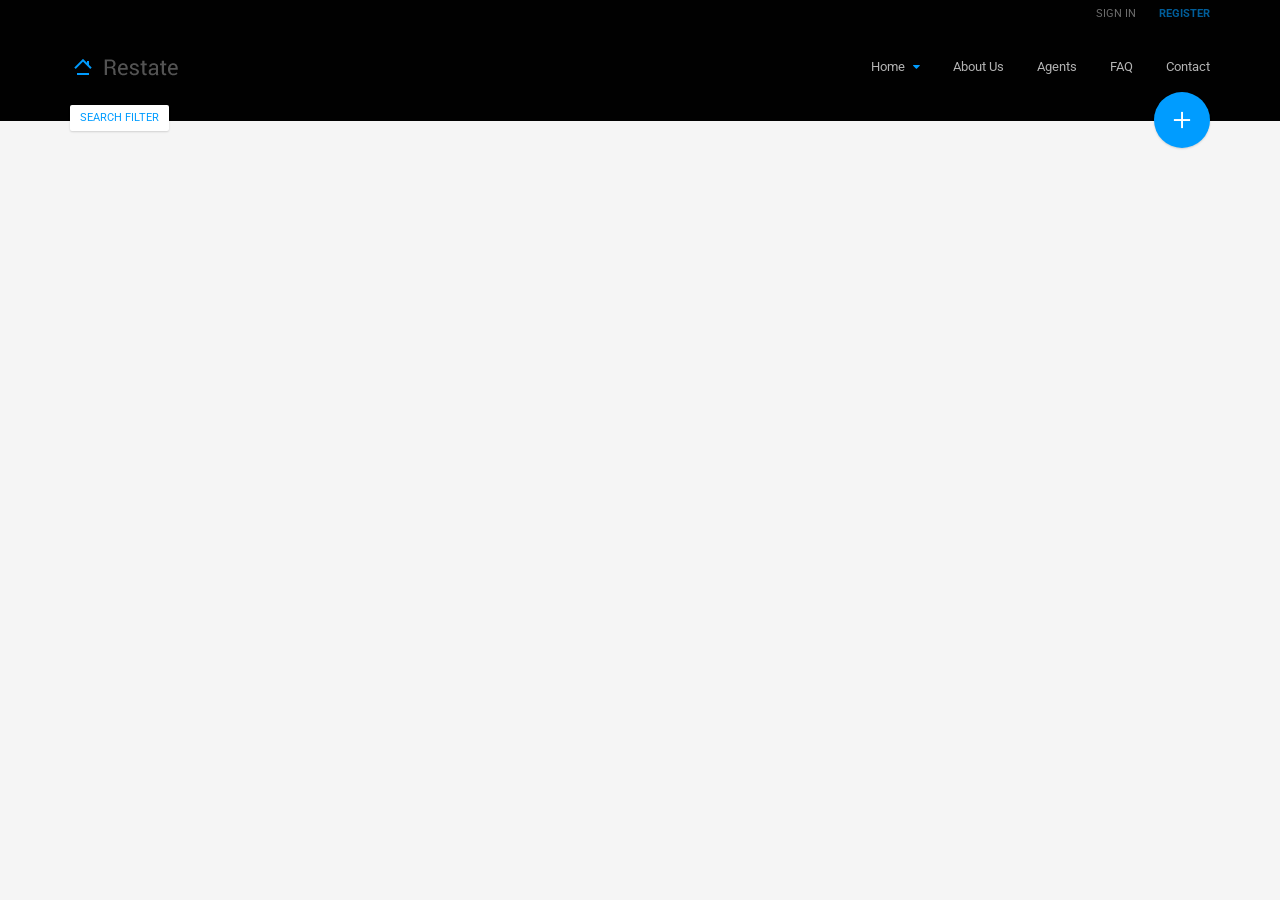
<file: WebContent/index-map-fullscreen.html>
<!DOCTYPE html>

<html lang="en-US">
<head>
    <meta charset="UTF-8"/>
    <meta name="viewport" content="width=device-width, initial-scale=1.0">


    <link href="assets/fonts/font-awesome.css" rel="stylesheet" type="text/css">
    <link href='http://fonts.googleapis.com/css?family=Roboto:700,400,300' rel='stylesheet' type='text/css'>
    <link rel="stylesheet" href="assets/bootstrap/css/bootstrap.css" type="text/css">
    <link rel="stylesheet" href="assets/css/bootstrap-select.min.css" type="text/css">
    <link rel="stylesheet" href="assets/css/owl.carousel.css" type="text/css">
    <link rel="stylesheet" href="assets/css/jquery.nouislider.min.css" type="text/css">
    <link rel="stylesheet" href="assets/css/style.css" type="text/css">

    <title>Restate - Different Kind of Real Estate Template</title>

</head>

<body id="page-top" class="fullscreen-map has-map">

<div id="page-wrapper">
    <div class="collapse has-tabs" id="user-area">
        <div class="container">
            <div class="inner">
                <a href="#" class="close" data-close-parent="#user-area"><img src="assets/img/close.png" alt=""></a>
                <div class="row">
                    <div class="col-md-3 col-md-offset-9">
                        <div role="tabpanel">
                            <!-- Nav tabs -->
                            <ul class="nav nav-pills" role="tablist">
                                <li role="presentation"><a href="#sign-in" aria-controls="sign-in" role="tab" data-toggle="tab" data-transition-parent="#sign-in">Sign In</a></li>
                                <li role="presentation"><a href="#register" aria-controls="register" role="tab" data-toggle="tab"  data-transition-parent="#register">Register</a></li>
                            </ul>
                            <!-- Tab panes -->
                            <div class="tab-content">
                                <div role="tabpanel" class="tab-pane" id="sign-in">
                                    <form role="form" method="post" id="form-sign-in">
                                        <div class="form-group animate move_from_bottom_short">
                                            <input type="text" class="form-control" id="sing-in-name" name="name" placeholder="Name">
                                        </div>
                                        <!--end .form-group-->
                                        <div class="form-group animate move_from_bottom_short">
                                            <input type="email" class="form-control" id="sing-in-email" name="email" placeholder="Email">
                                        </div>
                                        <!--end .form-group-->
                                        <div class="form-group animate move_from_bottom_short">
                                            <button type="submit" class="btn btn-primary">Sign In</button>
                                        </div>
                                        <!--end .form-group-->
                                    </form>
                                </div>
                                <div role="tabpanel" class="tab-pane" id="register">
                                    <form role="form" method="post" id="form-register">
                                        <div class="form-group animate move_from_bottom_short">
                                            <input type="text" class="form-control" id="name" name="name" placeholder="Name">
                                        </div>
                                        <!--end .form-group-->
                                        <div class="form-group animate move_from_bottom_short">
                                            <input type="email" class="form-control" id="email" name="email" placeholder="Email">
                                        </div>
                                        <!--end .form-group-->
                                        <div class="form-group animate move_from_bottom_short">
                                            <input type="password" class="form-control" id="password" name="password" placeholder="Password">
                                        </div>
                                        <!--end .form-group-->
                                        <div class="form-group animate move_from_bottom_short">
                                            <input type="password" class="form-control" id="confirm-password" name="confirm-password" placeholder="Confirm Password">
                                        </div>
                                        <!--end .form-group-->
                                        <div class="form-group animate move_from_bottom_short">
                                            <button type="submit" class="btn btn-primary">Register</button>
                                        </div>
                                        <!--end .form-group-->
                                    </form>
                                </div>
                            </div>
                        </div>
                    </div>
                    <!--end .col-md-3-->
                </div>
                <!--end .row-->
            </div>
            <!--end .container-->
        </div>
        <!--end .inner-->
    </div>
    <!--end User area-->
    <header class="animate" id="header">
        <div class="container">
            <div class="header-inner">
                <nav class="secondary">
                    <ul>
                        <li><a href="#user-area" data-toggle="collapse" aria-expanded="false" aria-controls="user-area" data-tab="#sign-in" data-transition-parent="#header">Sign In</a></li>
                        <li><a href="#user-area" class="promoted" data-toggle="collapse" aria-expanded="false" aria-controls="user-area" data-tab="#register" data-transition-parent="#header">Register</a></li>
                    </ul>
                </nav>
                <!--end Secondary navigation-->
                <nav class="main">
                    <div class="brand">
                        <a href="index-map-fullscreen.html">
                            <img src="assets/img/logo.png" alt="brand">
                        </a>
                    </div>
                    <ul>
                        <li>
                            <a href="#" class="has-child">Home</a>
                            <ul>
                                <li><a href="index-listing.html">Listing</a></li>
                                <li><a href="index-map-fullscreen.html">Fullscreen Map</a></li>
                                <li><a href="index-map.html">Map with Listing</a></li>
                                <li><a href="index-search.html">Search</a></li>
                            </ul>
                        </li>
                        <li><a href="assets/pages/about_e.html" data-expand-width="col-8" data-transition-parent=".content-loader" data-external="true">About Us</a></li>
                        <li><a href="assets/pages/persons_e.html" data-expand-width="col-6" data-transition-parent=".content-loader" data-external="true">Agents</a></li>
                        <li><a href="assets/pages/faq_e.html" data-expand-width="col-6" data-transition-parent=".content-loader" data-external="true">FAQ</a></li>
                        <li><a href="assets/pages/contact_e.html" data-expand-width="col-6" data-transition-parent=".content-loader" data-external="true">Contact</a></li>
                    </ul>
                    <div class="toggle-nav">
                        <div class="dots">
                            <i class="fa fa-circle"></i>
                            <i class="fa fa-circle"></i>
                            <i class="fa fa-circle"></i>
                        </div>
                    </div>
                </nav>
                <!--end Main navigation-->
            </div>
            <!--end .header-inner-->
        </div>
        <!--end .container-->
        <!--end .search-->
        <div class="container">
            <div class="submit-container">
                <a href="#search-collapse" class="btn btn-default btn-sm show-filter" data-toggle="collapse" aria-expanded="false" aria-controls="search-collapse">Search Filter</a>
                <a href="assets/pages/submit_e.html" class="submit-button" data-expand-width="col-8" data-transition-parent=".content-loader" data-external="true"><i><img src="assets/img/plus.png" alt=""></i></a>
            </div>
        </div>
    </header>
    <!--end Header-->

    <div class="page-content">
        <div class="search collapse in" id="search-collapse">
            <div class="container">
                <form class="main-search" role="form" method="post" action="#">
                    <div class="row">
                        <div class="col-md-3 col-sm-3">
                            <div class="form-group">
                                <label for="type">Property Type</label>
                                <select name="type" multiple title="All" id="type" class="animate" data-transition-parent=".dropdown-menu">
                                    <option value="1">Apartment</option>
                                    <option value="2">Condominium</option>
                                    <option value="3">Cottage</option>
                                    <option value="4">Flat</option>
                                    <option value="5">House</option>
                                    <option value="6">Construction Site</option>
                                </select>
                            </div>
                            <!-- /.form-group -->
                        </div>
                        <!--/.col-md-6-->
                        <div class="col-md-3 col-sm-3">
                            <div class="row">
                                <div class="col-md-6 col-sm-6">
                                    <div class="form-group">
                                        <label for="bedrooms">Bedrooms</label>
                                        <div class="input-group counter">
                                            <input type="text" class="form-control" id="bedrooms" name="bedrooms" placeholder="Any">
                                            <span class="input-group-btn">
                                                <button class="btn btn-default minus" type="button"><i class="fa fa-minus"></i></button>
                                            </span>
                                            <span class="input-group-btn">
                                                <button class="btn btn-default plus" type="button"><i class="fa fa-plus"></i></button>
                                            </span>
                                        </div><!-- /input-group -->
                                    </div>
                                    <!-- /.form-group -->
                                </div>
                                <!--/.col-md-3-->
                                <div class="col-md-6 col-sm-6">
                                    <div class="form-group">
                                        <label for="bathrooms">Bathrooms</label>
                                        <div class="input-group counter">
                                            <input type="text" class="form-control" id="bathrooms" name="bathrooms" placeholder="Any">
                                            <span class="input-group-btn">
                                                <button class="btn btn-default minus" type="button"><i class="fa fa-minus"></i></button>
                                            </span>
                                            <span class="input-group-btn">
                                                <button class="btn btn-default plus" type="button"><i class="fa fa-plus"></i></button>
                                            </span>
                                        </div><!-- /input-group -->
                                    </div>
                                    <!-- /.form-group -->
                                </div>
                                <!--/.col-md-3-->
                            </div>
                        </div>
                        <div class="col-md-3 col-sm-3">
                            <div class="form-group">
                                <label for="location">Location</label>
                                <div class="input-group location">
                                    <input type="text" class="form-control" id="location" placeholder="Enter Location">
                                    <span class="input-group-btn">
                                        <button class="btn btn-default animate" type="button"><i class="fa fa-map-marker geolocation" data-toggle="tooltip" data-placement="bottom" title="Find my position"></i></button>
                                    </span>
                                </div>
                            </div>
                            <!-- /.form-group -->
                        </div>
                        <div class="col-md-3 col-sm-3">
                            <div class="form-group">
                                <label>Price</label>
                                <div class="ui-slider" id="price-slider" data-value-min="100" data-value-max="40000" data-value-type="price" data-currency="$" data-currency-placement="before">
                                    <div class="values clearfix">
                                        <input class="value-min" name="value-min[]" readonly>
                                        <input class="value-max" name="value-max[]" readonly>
                                    </div>
                                    <div class="element"></div>
                                </div>
                            </div>
                            <!-- /.form-group -->
                        </div>
                        <!--/.col-md-6-->
                    </div>
                    <!--/.row-->
                </form>
                <!-- /.main-search -->
            </div>
            <!--end .container-->
        </div>
        <!--end .search-->

        <div class="content-inner">
            <div class="container" id="main-container">
                <div class="content-loader">
                    <div class="content fade_in animate">
                        <a href="#" class="close" id="close"><img src="assets/img/close.png" alt=""></a>
                        <!--external content goes here-->
                    </div>
                </div>
                <!--end Content Loader-->
            </div>
        </div>

        <div class="map-wrapper grid">
            <div class="map" id="map"></div>
            <!--end .map-->
        </div>
        <!--end .map-wrapper-->

    </div>
    <!--end Page Content-->
</div>

<script type="text/javascript" src="assets/js/jquery-2.1.0.min.js"></script>
<script type="text/javascript" src="assets/js/imagesloaded.pkgd.min.js"></script>
<script type="text/javascript" src="assets/js/jquery-migrate-1.2.1.min.js"></script>
<script type="text/javascript" src="assets/bootstrap/js/bootstrap.min.js"></script>
<script type="text/javascript" src="assets/js/jquery.color-2.1.2.min.js"></script>
<script type="text/javascript" src="assets/js/jquery.average-color.js"></script>
<script type="text/javascript" src="assets/js/masonry.pkgd.min.js"></script>
<script type="text/javascript" src="http://maps.google.com/maps/api/js?sensor=false&libraries=places"></script>
<script type="text/javascript" src="assets/js/infobox.js"></script>
<script type="text/javascript" src="assets/js/richmarker-compiled.js"></script>
<script type="text/javascript" src="assets/js/markerclusterer.js"></script>
<script type="text/javascript" src="assets/js/smoothscroll.js"></script>
<script type="text/javascript" src="assets/js/owl.carousel.min.js"></script>
<script type="text/javascript" src="assets/js/bootstrap-select.js"></script>
<script type="text/javascript" src="assets/js/icheck.min.js"></script>
<script type="text/javascript" src="assets/js/jquery.nouislider.all.min.js"></script>
<script type="text/javascript" src="assets/js/jquery.inview.min.js"></script>
<script type="text/javascript" src="assets/js/functions.js"></script>
<script type="text/javascript" src="assets/js/custom.js"></script>

<!--[if lte IE 9]>
<script type="text/javascript" src="assets/js/ie-scripts.js"></script>
<![endif]-->

<script>
    var _latitude = 51.541216;
    var _longitude = -0.095678;
    var jsonPath = 'assets/json/items.json';

    // Load JSON data and create Google Maps

    $.getJSON(jsonPath)
            .done(function(json) {
                createHomepageGoogleMap(_latitude,_longitude,json);
            })
            .fail(function( jqxhr, textStatus, error ) {
                console.log(error);
            })
    ;
</script>

</body>
</html>
</file>
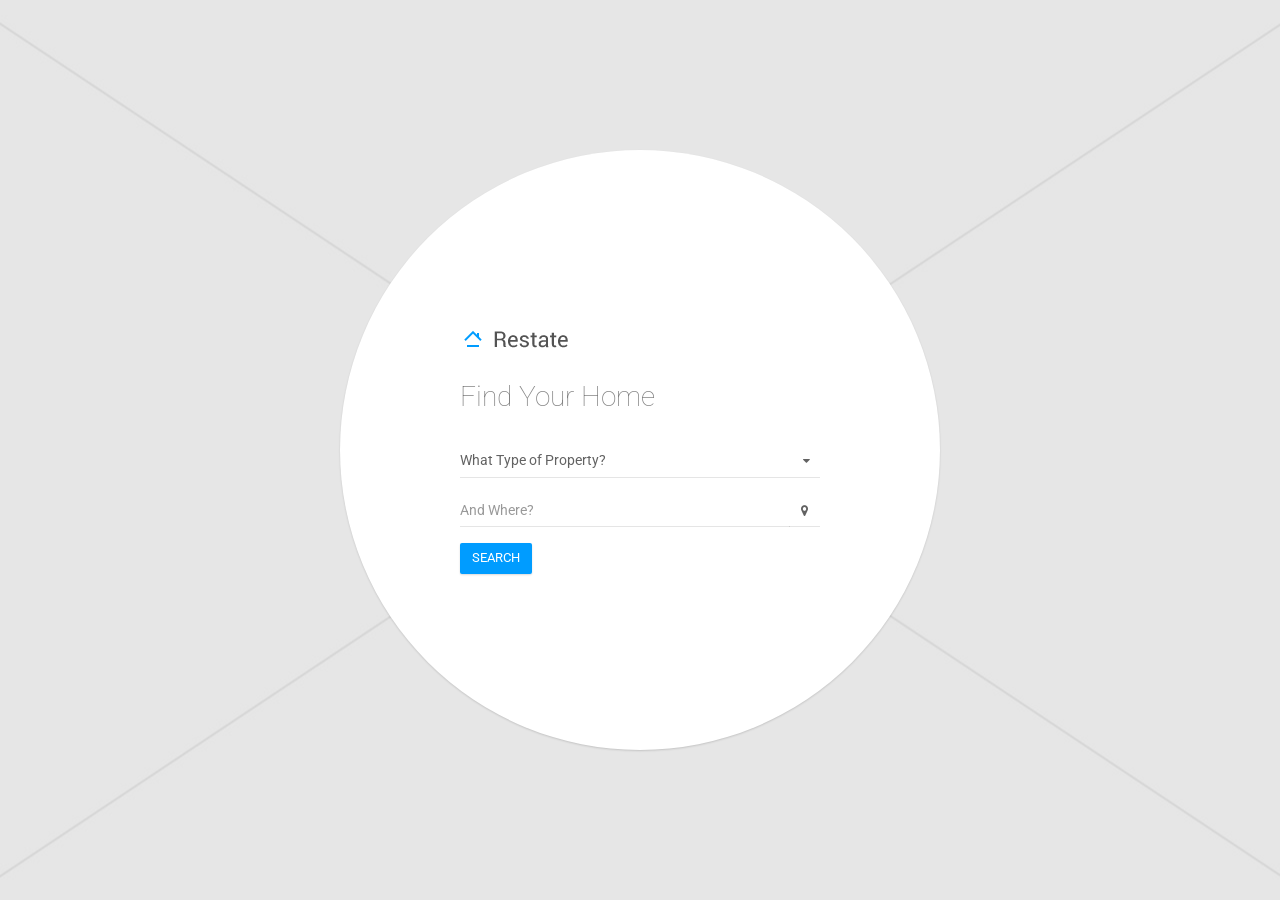
<file: WebContent/index-search.html>
<!DOCTYPE html>

<html lang="en-US">
<head>
    <meta charset="UTF-8"/>
    <meta name="viewport" content="width=device-width, initial-scale=1.0">

    <link href="assets/fonts/font-awesome.css" rel="stylesheet" type="text/css">
    <link href='http://fonts.googleapis.com/css?family=Roboto:700,400,300' rel='stylesheet' type='text/css'>
    <link rel="stylesheet" href="assets/bootstrap/css/bootstrap.css" type="text/css">
    <link rel="stylesheet" href="assets/css/bootstrap-select.min.css" type="text/css">
    <link rel="stylesheet" href="assets/css/owl.carousel.css" type="text/css">
    <link rel="stylesheet" href="assets/css/jquery.nouislider.min.css" type="text/css">
    <link rel="stylesheet" href="assets/css/style.css" type="text/css">

    <title>Restate - Different Kind of Real Estate Template</title>

</head>

<body id="page-top">

<div id="page-wrapper">
    <div class="search-overlay idle">
        <div class="wrapper">
            <div class="inner animate move_from_bottom_short idle">
                <div class="logo">
                    <img src="assets/img/logo.png">
                </div>
                <h2>Find Your Home</h2>
                <form role="form" method="post" id="form-search-overlay" action="index-map.html">
                    <div class="form-group">
                        <select name="type" multiple title="What Type of Property?" class="animate" data-transition-parent=".dropdown-menu">
                            <option value="1">Apartment</option>
                            <option value="2">Condominium</option>
                            <option value="3">Cottage</option>
                            <option value="4">Flat</option>
                            <option value="5">House</option>
                            <option value="6">Construction Site</option>
                        </select>
                    </div>
                    <!--end .form-group-->
                    <div class="form-group">
                        <div class="input-group location">
                            <input type="text" class="form-control" id="location" placeholder="And Where?" name="location">
                        <span class="input-group-btn">
                            <button class="btn btn-default animate" type="button"><i class="fa fa-map-marker geolocation" data-toggle="tooltip" data-placement="bottom" title="Find my position"></i></button>
                        </span>
                        </div>
                    </div>
                    <!-- /.form-group -->
                    <div class="form-groupt">
                        <button type="submit" class="btn btn-primary">Search</button>
                    </div>
                    <!--end .form-group-->
                </form>
            </div>
            <div class="circle">
                <div class="element"></div>
            </div>
        </div>
    </div>
    <div class="background opacity-50">
        <img src="assets/img/search-bg.jpg">
    </div>
</div>

<script type="text/javascript" src="assets/js/jquery-2.1.0.min.js"></script>
<script type="text/javascript" src="assets/js/imagesloaded.pkgd.min.js"></script>
<script type="text/javascript" src="assets/js/jquery-migrate-1.2.1.min.js"></script>
<script type="text/javascript" src="assets/bootstrap/js/bootstrap.min.js"></script>
<script type="text/javascript" src="assets/js/jquery.color-2.1.2.min.js"></script>
<script type="text/javascript" src="assets/js/jquery.average-color.js"></script>
<script type="text/javascript" src="assets/js/masonry.pkgd.min.js"></script>
<script type="text/javascript" src="http://maps.google.com/maps/api/js?sensor=false&libraries=places"></script>
<script type="text/javascript" src="assets/js/smoothscroll.js"></script>
<script type="text/javascript" src="assets/js/owl.carousel.min.js"></script>
<script type="text/javascript" src="assets/js/bootstrap-select.js"></script>
<script type="text/javascript" src="assets/js/icheck.min.js"></script>
<script type="text/javascript" src="assets/js/jquery.nouislider.all.min.js"></script>
<script type="text/javascript" src="assets/js/jquery.inview.min.js"></script>
<script type="text/javascript" src="assets/js/functions.js"></script>
<script type="text/javascript" src="assets/js/custom.js"></script>

<!--[if lte IE 9]>
<script type="text/javascript" src="assets/js/ie-scripts.js"></script>
<![endif]-->

</body>
</html>
</file>
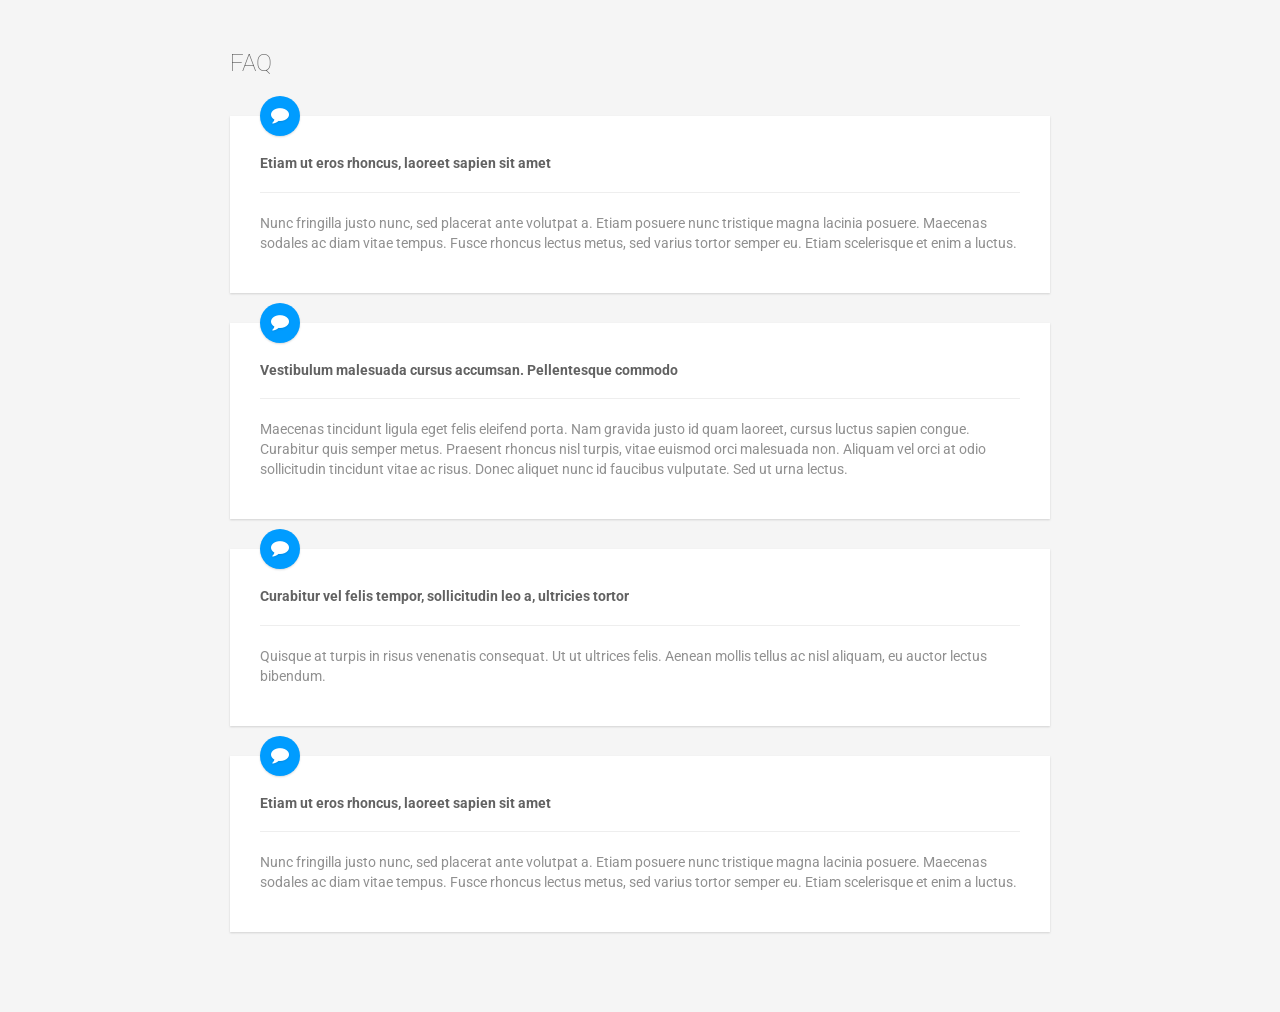
<file: WebContent/assets/pages/faq_e.html>
<!DOCTYPE html>
<html lang="en-US">
<head>
    <meta charset="UTF-8"/>
    <meta name="viewport" content="width=device-width, initial-scale=1.0">
    <title>FAQ</title>
</head>
<body class="external">

<div id="faq" class="content-container">
    <div class="inner">
        <h1>FAQ</h1>
        <article class="faq block animate move_from_bottom_short">
            <figure class="icon animate scale_in"><i class="fa fa-comment"></i></figure>
            <h3>Etiam ut eros rhoncus, laoreet sapien sit amet</h3>
            <hr>
            <p>
                Nunc fringilla justo nunc, sed placerat ante volutpat a. Etiam posuere nunc tristique magna lacinia posuere.
                Maecenas sodales ac diam vitae tempus. Fusce rhoncus lectus metus, sed varius tortor semper eu.
                Etiam scelerisque et enim a luctus.
            </p>
        </article>
        <!--end .faq-->
        <article class="faq block animate move_from_bottom_short">
            <figure class="icon animate scale_in"><i class="fa fa-comment"></i></figure>
            <h3>Vestibulum malesuada cursus accumsan. Pellentesque commodo</h3>
            <hr>
            <p>
                Maecenas tincidunt ligula eget felis eleifend porta. Nam gravida justo id quam laoreet, cursus luctus sapien congue.
                Curabitur quis semper metus. Praesent rhoncus nisl turpis, vitae euismod orci malesuada non. Aliquam vel orci at
                odio sollicitudin tincidunt vitae ac risus. Donec aliquet nunc id faucibus vulputate. Sed ut urna lectus.
            </p>
        </article>
        <!--end .faq-->
        <article class="faq block animate move_from_bottom_short">
            <figure class="icon animate scale_in"><i class="fa fa-comment"></i></figure>
            <h3> Curabitur vel felis tempor, sollicitudin leo a, ultricies tortor</h3>
            <hr>
            <p>
                Quisque at turpis in risus venenatis consequat. Ut ut ultrices felis. Aenean mollis tellus ac nisl aliquam,
                eu auctor lectus bibendum.
            </p>
        </article>
        <!--end .faq-->
        <article class="faq block animate move_from_bottom_short">
            <figure class="icon animate scale_in"><i class="fa fa-comment"></i></figure>
            <h3>Etiam ut eros rhoncus, laoreet sapien sit amet</h3>
            <hr>
            <p>
                Nunc fringilla justo nunc, sed placerat ante volutpat a. Etiam posuere nunc tristique magna lacinia posuere.
                Maecenas sodales ac diam vitae tempus. Fusce rhoncus lectus metus, sed varius tortor semper eu.
                Etiam scelerisque et enim a luctus.
            </p>
        </article>
        <!--end .faq-->
    </div>
    <!--end .inner-->
</div>
<!--end #person-list-->

<script>
    var element = document.querySelector('body');

    if( hasClass(element, 'external') ){
        var head = document.getElementsByTagName('head')[0];
        var script = document.createElement('script');
        script.type = 'text/javascript';
        script.src = "../js/external.js";
        head.appendChild(script);
    }

    function hasClass(element, cls) {
        return (' ' + element.className + ' ').indexOf(' ' + cls + ' ') > -1;
    }
</script>

</body>
</html>
</file>
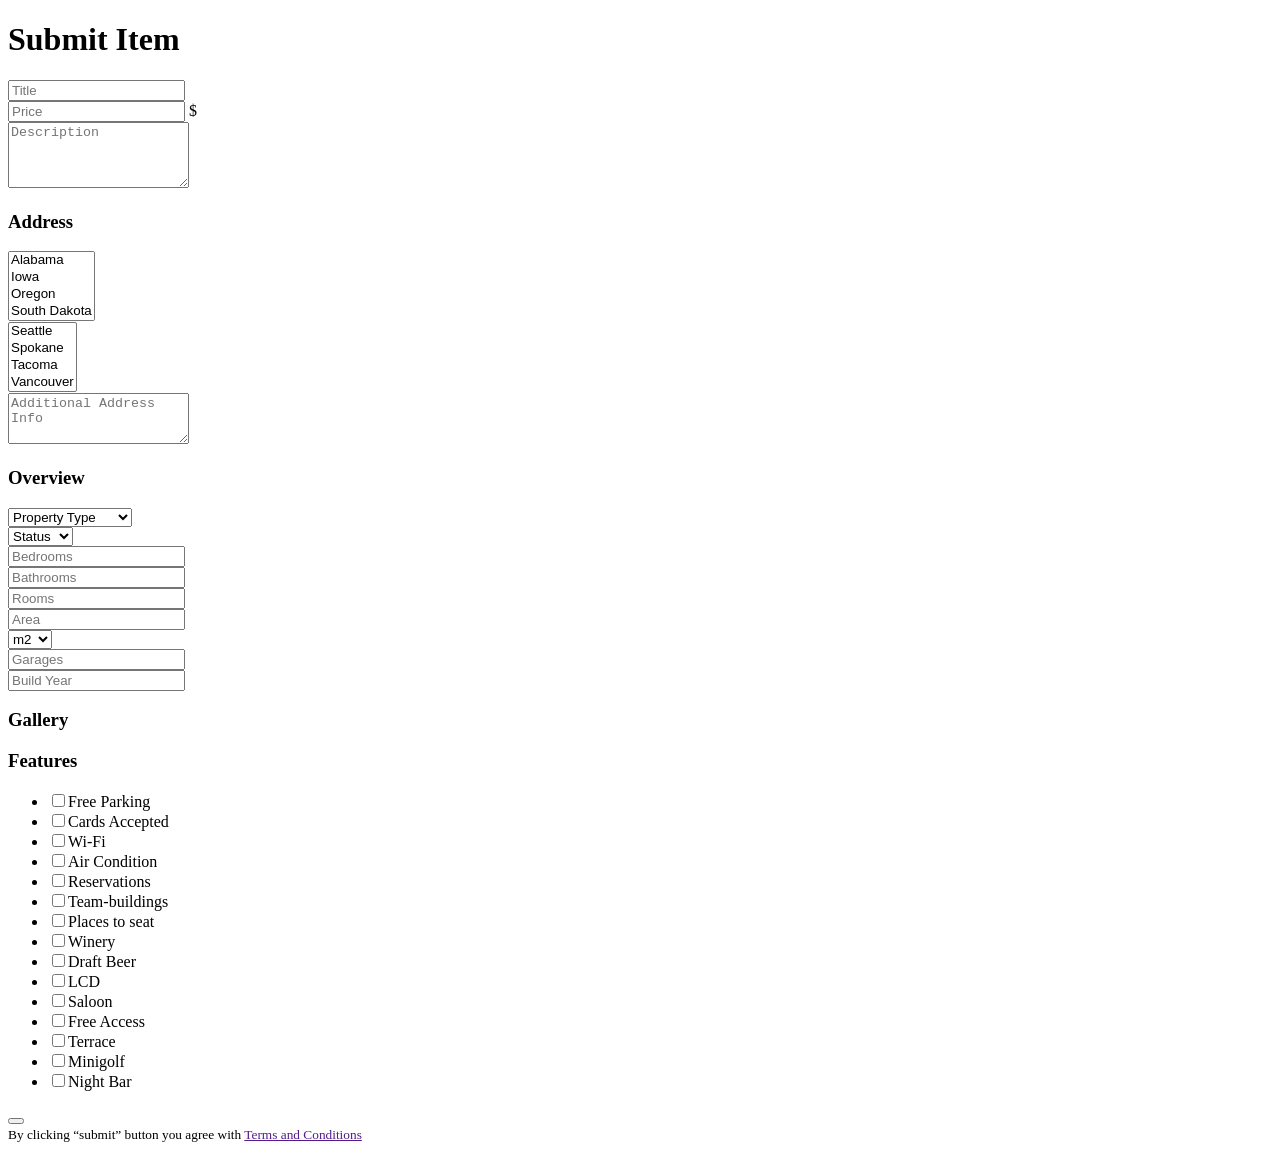
<file: WebContent/assets/pages/submit_e.html>
<!DOCTYPE html>
<html>
<head>
    <title></title>
</head>
<body>

<div id="submit-page">
    <div class="inner">
        <h1 id="temp">Submit Item</h1>
        <form role="form" method="post">
            <article class="animate move_from_bottom_short">
                <div class="row">
                    <div class="col-md-8">
                        <div class="form-group form-group-lg">
                            <input type="text" class="form-control" id="title" name="title" placeholder="Title">
                        </div>
                    </div>
                    <div class="col-md-4">
                        <div class="form-group form-group-lg">
                            <div class="input-group">
                                <input type="text" class="form-control" id="price" name="price" placeholder="Price">
                                <span class="input-group-addon">$</span>
                            </div><!-- /input-group -->
                        </div>
                    </div>
                </div>
                <!--end .row-->
                <div class="form-group">
                    <textarea class="form-control" rows="4" id="description" placeholder="Description"></textarea>
                </div>
                <!--end textarea-->
            </article>
            <!--end Description-->
            <article class="animate move_from_bottom_short">
                <h3>Address</h3>
                <div class="row">
                    <div class="col-md-4">
                        <div class="form-group">
                            <select name="state" multiple title="State" id="state">
                                <option value="1">Alabama</option>
                                <option value="2">Iowa</option>
                                <option value="3">Oregon</option>
                                <option value="4">South Dakota</option>
                                <option value="5">Utah</option>
                                <option value="6">Washington</option>
                            </select>
                        </div>
                        <!-- end form-group -->
                        <div class="form-group">
                            <select name="city" multiple title="City" id="city">
                                <option value="1">Seattle</option>
                                <option value="2">Spokane</option>
                                <option value="3">Tacoma</option>
                                <option value="4">Vancouver</option>
                            </select>
                        </div>
                        <!-- end form-group -->
                        <div class="form-group">
                            <textarea class="form-control" rows="3" placeholder="Additional Address Info"></textarea>
                        </div>

                    </div>
                    <div class="col-md-8">
                        <div id="map-simple"></div>
                    </div>
                    <!-- end col-md-8-->
                </div>
            </article>
            <!--end Address-->
            <article class="animate move_from_bottom_short">
                <h3>Overview</h3>
                <div class="row">
                    <div class="col-md-4">
                        <div class="form-group">
                            <select name="type" id="type">
                                <option value="">Property Type</option>
                                <option value="1">Apartment</option>
                                <option value="2">Condominium</option>
                                <option value="3">House</option>
                                <option value="4">Construction Site</option>
                                <option value="5">Forest</option>
                            </select>
                        </div>
                        <!-- end .form-group -->
                    </div>
                    <!--end .col-md-4-->
                    <div class="col-md-4">
                        <div class="form-group">
                            <select name="type" id="status">
                                <option value="">Status</option>
                                <option value="1">Sale</option>
                                <option value="2">Rent</option>
                                <option value="3">In Hold</option>
                            </select>
                        </div>
                        <!-- end .form-group -->
                    </div>
                    <!--end .col-md-4-->
                </div>
                <!--end .row-->
                <div class="row">
                    <div class="col-md-4">
                        <div class="form-group">
                            <input type="text" class="form-control" id="bedrooms" name="bedrooms" placeholder="Bedrooms">
                        </div>
                    </div>
                    <!--end .col-md-4-->
                    <div class="col-md-4">
                        <div class="form-group">
                            <input type="text" class="form-control" id="bathrooms" name="bathrooms" placeholder="Bathrooms">
                        </div>
                    </div>
                    <!--end .col-md-4-->
                    <div class="col-md-4">
                        <div class="form-group">
                            <input type="text" class="form-control" id="rooms" name="rooms" placeholder="Rooms">
                        </div>
                    </div>
                    <!--end .col-md-4-->
                </div>
                <!--end .row-->
                <div class="row">
                    <div class="col-md-4">
                        <div class="input-group drop-down">
                            <input type="text" class="form-control" id="area" name="area" placeholder="Area">
                            <div class="input-group-btn">
                                <select name="type" id="measure">
                                    <option value="1">m<sup>2</sup></option>
                                    <option value="2">sqft</option>
                                    <option value="3">ha</option>
                                </select>
                            </div><!-- /btn-group -->
                        </div><!-- /input-group -->
                    </div>
                    <!--end .col-md-4-->
                    <div class="col-md-4">
                        <div class="form-group">
                            <input type="text" class="form-control" id="garages" name="garages" placeholder="Garages">
                        </div>
                    </div>
                    <!--end .col-md-4-->
                    <div class="col-md-4">
                        <div class="form-group">
                            <input type="text" class="form-control" id="build-year" name="build-year" placeholder="Build Year">
                        </div>
                    </div>
                    <!--end .col-md-4-->
                </div>
                <!--end .row-->
            </article>
            <!--end Overview-->
            <article>
                <h3>Gallery</h3>
            </article>
            <!--end Gallery-->
            <article>
                <h3>Features</h3>
                <ul class="list-unstyled checkboxes">
                    <li><div class="checkbox"><label><input type="checkbox" name="features[]" value="1">Free Parking</label></div></li>
                    <li><div class="checkbox"><label><input type="checkbox" name="features[]" value="2">Cards Accepted</label></div></li>
                    <li><div class="checkbox"><label><input type="checkbox" name="features[]" value="3">Wi-Fi</label></div></li>
                    <li><div class="checkbox"><label><input type="checkbox" name="features[]" value="4">Air Condition</label></div></li>
                    <li><div class="checkbox"><label><input type="checkbox" name="features[]" value="5">Reservations</label></div></li>
                    <li><div class="checkbox"><label><input type="checkbox" name="features[]" value="6">Team-buildings</label></div></li>
                    <li><div class="checkbox"><label><input type="checkbox" name="features[]" value="7">Places to seat</label></div></li>
                    <li><div class="checkbox"><label><input type="checkbox" name="features[]" value="8">Winery</label></div></li>
                    <li><div class="checkbox"><label><input type="checkbox" name="features[]" value="9">Draft Beer</label></div></li>
                    <li><div class="checkbox"><label><input type="checkbox" name="features[]" value="10">LCD</label></div></li>
                    <li><div class="checkbox"><label><input type="checkbox" name="features[]" value="11">Saloon</label></div></li>
                    <li><div class="checkbox"><label><input type="checkbox" name="features[]" value="12">Free Access</label></div></li>
                    <li><div class="checkbox"><label><input type="checkbox" name="features[]" value="13">Terrace</label></div></li>
                    <li><div class="checkbox"><label><input type="checkbox" name="features[]" value="14">Minigolf</label></div></li>
                    <li><div class="checkbox"><label><input type="checkbox" name="features[]" value="15">Night Bar</label></div></li>
                </ul>
            </article>
            <!--end Features-->
            <article class="center">
                <div class="form-group">
                    <button type="submit" class="btn btn-circle btn-primary btn-xl"><i class="fa fa-check"></i></button>
                </div>
                <!--end .form-group-->
            </article>
            <!--end Submit Button-->
            <article class="center">
                <small>By clicking “submit” button you agree with <a href="" class="link">Terms and Conditions</a></small>
            </article>
            <!--end terms-->
        </form>
    </div>
    <!--end .row-->
</div>
<!--end #item-detail-->

<script>
    $(document).ready(function($) {
        var _latitude = 51.541599;
        var _longitude = -0.112588;
        var draggableMarker = true;
        var scrollwheel = true;

        rating();

        averageColor( $('#item-detail') );

        //bootstrapSelect();

        $('input').iCheck();

        $('.submit-button').addClass('submit-page-open');

        setTimeout(function() {
            simpleMap(_latitude, _longitude,draggableMarker,scrollwheel);
        }, 1000);
    });
</script>

</body>
</html>
</file>
<file: WebContent/assets/css/style.css>
/*------------------------------------------------------------------
Project:	Restate - Different Material Real Estate HTML Template
Version:	1.0
Last change:	06.03.2015
Assigned to:	ThemeStarz

[Table of contents]

1. Element styling
2. Header
3. Classes
4. Forms
5. Animation
6. Map
7. Universal Classes
8. Pages
9. Responsive

[Color codes]

Default: #009cff;
Color grey: #626262;
Color grey medium: #919191;
Color grey light: #d3d3d3;
Color background: #f5f5f5;

[Typography]

Body copy:		'Montserrat', sans-serif; 14px;
Headers:		'Montserrat', sans-serif;

-------------------------------------------------------------------*/
.col-1 {
  width: 68px !important;
  overflow: visible;
}

.col-2 {
  width: 165px !important;
  overflow: visible;
}

.col-3 {
  width: 263px !important;
  overflow: visible;
}

.col-4 {
  width: 360px !important;
  overflow: visible;
}

.col-5 {
  width: 458px !important;
  overflow: visible;
}

.col-6 {
  width: 555px !important;
  overflow: visible;
}

.col-7 {
  width: 654px !important;
  overflow: visible;
}

.col-8 {
  width: 750px !important;
  overflow: visible;
}

.col-9 {
  width: 848px !important;
  overflow: visible;
}

.col-10 {
  width: 945px !important;
  overflow: visible;
}

.col-11 {
  width: 1042px !important;
  overflow: visible;
}

.col-12 {
  width: 1140px !important;
  overflow: visible;
}

.offset-col-1 {
  -moz-transform: translateX(68px);
  -ms-transform: translateX(68px);
  -webkit-transform: translateX(68px);
  transform: translateX(68px);
}

.offset-col-2 {
  -moz-transform: translateX(165px);
  -ms-transform: translateX(165px);
  -webkit-transform: translateX(165px);
  transform: translateX(165px);
}

.offset-col-3 {
  -moz-transform: translateX(263px);
  -ms-transform: translateX(263px);
  -webkit-transform: translateX(263px);
  transform: translateX(263px);
}

.offset-col-4 {
  -moz-transform: translateX(360px);
  -ms-transform: translateX(360px);
  -webkit-transform: translateX(360px);
  transform: translateX(360px);
}

.offset-col-5 {
  -moz-transform: translateX(458px);
  -ms-transform: translateX(458px);
  -webkit-transform: translateX(458px);
  transform: translateX(458px);
}

.offset-col-6 {
  -moz-transform: translateX(555px);
  -ms-transform: translateX(555px);
  -webkit-transform: translateX(555px);
  transform: translateX(555px);
}

.offset-col-7 {
  -moz-transform: translateX(654px);
  -ms-transform: translateX(654px);
  -webkit-transform: translateX(654px);
  transform: translateX(654px);
}

.offset-col-8 {
  -moz-transform: translateX(750px);
  -ms-transform: translateX(750px);
  -webkit-transform: translateX(750px);
  transform: translateX(750px);
}

.offset-col-9 {
  -moz-transform: translateX(848px);
  -ms-transform: translateX(848px);
  -webkit-transform: translateX(848px);
  transform: translateX(848px);
}

.offset-col-10 {
  -moz-transform: translateX(945px);
  -ms-transform: translateX(945px);
  -webkit-transform: translateX(945px);
  transform: translateX(945px);
}

.offset-col-11 {
  -moz-transform: translateX(1042px);
  -ms-transform: translateX(1042px);
  -webkit-transform: translateX(1042px);
  transform: translateX(1042px);
}

.offset-col-12 {
  -moz-transform: translateX(1140px);
  -ms-transform: translateX(1140px);
  -webkit-transform: translateX(1140px);
  transform: translateX(1140px);
}

.offset-col-1, .offset-col-2, .offset-col-3, .offset-col-4, .offset-col-5, .offset-col-6,
.offset-col-7, .offset-col-8, .offset-col-9, .offset-col-10, .offset-col-11, .offset-col-12 {
  margin-left: 30px;
}
.offset-col-1.grid, .offset-col-2.grid, .offset-col-3.grid, .offset-col-4.grid, .offset-col-5.grid, .offset-col-6.grid,
.offset-col-7.grid, .offset-col-8.grid, .offset-col-9.grid, .offset-col-10.grid, .offset-col-11.grid, .offset-col-12.grid {
  margin-left: -170px;
}

.has-map .offset-col-1, .has-map .offset-col-2, .has-map .offset-col-3, .has-map .offset-col-4, .has-map .offset-col-5, .has-map .offset-col-6,
.has-map .offset-col-7, .has-map .offset-col-8, .has-map .offset-col-9, .has-map .offset-col-10, .has-map .offset-col-11, .has-map .offset-col-12 {
  margin-left: 30px;
}
.has-map .offset-col-1.grid, .has-map .offset-col-2.grid, .has-map .offset-col-3.grid, .has-map .offset-col-4.grid, .has-map .offset-col-5.grid, .has-map .offset-col-6.grid,
.has-map .offset-col-7.grid, .has-map .offset-col-8.grid, .has-map .offset-col-9.grid, .has-map .offset-col-10.grid, .has-map .offset-col-11.grid, .has-map .offset-col-12.grid {
  margin-left: 0px;
}

/* 1. Element styling */
body {
  -moz-transition: 0.4s;
  -webkit-transition: 0.4s;
  transition: 0.4s;
  background-color: whitesmoke;
  font-family: 'Roboto', sans-serif;
  font-size: 14px;
  color: #626262;
}

a {
  -moz-transition: 0.4s;
  -webkit-transition: 0.4s;
  transition: 0.4s;
  color: #626262;
}
a:hover, a:active, a:focus {
  color: #009cff;
  text-decoration: none;
  outline: none !important;
}
a:active {
  -moz-box-shadow: 0 0 0 0 transparent;
  -webkit-box-shadow: 0 0 0 0 transparent;
  box-shadow: 0 0 0 0 transparent;
}
a.link {
  color: #009cff;
}
a.link:hover {
  text-decoration: underline;
}

dl {
  margin-bottom: 0;
}
dl dt {
  float: left;
}
dl dd {
  text-align: right;
  margin-bottom: 10px;
}
dl dd:last-child {
  margin-bottom: 0;
}

h1 {
  font-size: 24px;
  font-weight: lighter;
  margin-bottom: 40px;
  margin-top: 0;
}

h2 {
  font-size: 18px;
  margin-bottom: 20px;
  margin-top: 0;
}

h3 {
  font-size: 16px;
  font-weight: bold;
  margin-bottom: 40px;
}
header{
	position:relative;
	
}
#header {
  position: fixed;
  width:100%;
  z-index:999;
}

label {
  filter: progid:DXImageTransform.Microsoft.Alpha(Opacity=50);
  opacity: 0.5;
  font-size: 12px;
  font-weight: normal;
}

p {
  filter: progid:DXImageTransform.Microsoft.Alpha(Opacity=70);
  opacity: 0.7;
  margin: 10px 0;
}

ul.bullets {
  list-style: none;
  padding-left: 0;
}
ul.bullets li {
  padding: 5px 0;
}
ul.bullets li:before {
  text-shadow: none;
  -webkit-font-smoothing: antialiased;
  font-family: 'fontawesome';
  speak: none;
  font-weight: normal;
  font-variant: normal;
  line-height: 1;
  text-transform: none;
  content: "\f10c";
  color: #009cff;
  margin-right: 15px;
  font-size: 8px;
  position: relative;
  bottom: 2px;
}

/* 2. Header */
#page-wrapper {
  overflow: hidden;
}
#page-wrapper > header {
  -moz-box-shadow: 0 1px 1px 0 rgba(0, 0, 0, 0.1);
  -webkit-box-shadow: 0 1px 1px 0 rgba(0, 0, 0, 0.1);
  box-shadow: 0 1px 1px 0 rgba(255, 255, 255, 0.1);
  -moz-transition: 0.4s;
  -webkit-transition: 0.4s;
  transition: 0.4s;
  -moz-transform: translateZ(0);
  -ms-transform: translateZ(0);
  -webkit-transform: translateZ(0);
  transform: translateZ(0);
  background-color: #010101;
  margin-bottom: 50px;
  z-index: 1;
}
#page-wrapper > header.idle {
  background-color: #010101;
}
#page-wrapper > header .header-inner {
  display: table;
  position: relative;
  width: 100%;
}
#page-wrapper > header .header-inner nav {
  display: table;
  width: 100%;
}
#page-wrapper > header .header-inner nav.main {
  font-size: 13px;
  padding: 15px 0px 25px;
  position: relative;
}
#page-wrapper > header .header-inner nav.main .brand {
  display: table-cell;
  vertical-align: middle;
}
#page-wrapper > header .header-inner nav.secondary {
  -moz-transition: all 0.6s cubic-bezier(0.52, 0, 0.24, 1) 0s;
  -webkit-transition: all 0.6s cubic-bezier(0.52, 0, 0.24, 1);
  -webkit-transition-delay: 0s;
  transition: all 0.6s cubic-bezier(0.52, 0, 0.24, 1) 0s;
  font-size: 11px;
  text-transform: uppercase;
}
#page-wrapper > header .header-inner nav.secondary a {
  filter: progid:DXImageTransform.Microsoft.Alpha(Opacity=60);
  opacity: 0.6;
  padding: 6px 10px;
}
#page-wrapper > header .header-inner nav.secondary a:hover, #page-wrapper > header .header-inner nav.secondary a:active, #page-wrapper > header .header-inner nav.secondary a:focus {
  filter: progid:DXImageTransform.Microsoft.Alpha(enabled=false);
  opacity: 1;
  color: #626262;
}
#page-wrapper > header .header-inner nav.secondary a.promoted {
  color: #009cff;
  font-weight: bold;
}
#page-wrapper > header .header-inner nav ul {
  margin-bottom: 0;
  list-style: none;
  float: right;
  position: relative;
  z-index: 99;
}
#page-wrapper > header .header-inner nav ul li {
  display: inline-block;
  position: relative;
}
#page-wrapper > header .header-inner nav ul li:hover {
  z-index: 100;
}
#page-wrapper > header .header-inner nav ul li:hover > ul {
  visibility: visible;
  filter: progid:DXImageTransform.Microsoft.Alpha(enabled=false);
  opacity: 1;
  -moz-transform: translateY(0px);
  -ms-transform: translateY(0px);
  -webkit-transform: translateY(0px);
  transform: translateY(0px);
  pointer-events: inherit;
}
#page-wrapper > header .header-inner nav ul li:last-child a {
  padding-right: 0;
}
#page-wrapper > header .header-inner nav ul li a {
  display: block;
  padding: 15px;
  position: relative;
}
#page-wrapper > header .header-inner nav ul li a.has-child:after {
  text-shadow: none;
  -webkit-font-smoothing: antialiased;
  font-family: 'fontawesome';
  speak: none;
  font-weight: normal;
  font-variant: normal;
  line-height: 1;
  text-transform: none;
  content: "\f0d7";
  color: #009cff;
  padding-left: 8px;
  font-size: 12px;
}
#page-wrapper > header .header-inner nav ul li ul {
  -moz-box-shadow: 0 1px 2px 0 rgba(255, 255, 255, 0.15);
  -webkit-box-shadow: 0 1px 2px 0 rgba(255, 255, 255, 0.15);
  box-shadow: 0 1px 2px 0 rgba(255, 255, 255, 0.15);
  filter: progid:DXImageTransform.Microsoft.Alpha(Opacity=0);
  opacity: 0;
  -moz-transition: 0.4s;
  -webkit-transition: 0.4s;
  transition: 0.4s;
  -moz-transform: translateY(10px);
  -ms-transform: translateY(10px);
  -webkit-transform: translateY(10px);
  transform: translateY(10px);
  background-color: #262626;
  left: 0;
  padding-left: 0px;
  padding-top: 40px;
  pointer-events: none;
  position: absolute;
  top: 0;
  visibility: hidden;
  z-index: -1;
}
#page-wrapper > header .header-inner nav ul li ul li {
  display: block;
}
#page-wrapper > header .header-inner nav ul li ul li:last-child a {
  padding-right: 15px;
}
#page-wrapper > header .header-inner nav ul li ul li a {
  filter: progid:DXImageTransform.Microsoft.Alpha(Opacity=80);
  opacity: 0.8;
  white-space: nowrap;
  padding: 10px 15px;
}
#page-wrapper > header .submit-button {
  -moz-transition: all 0.6s cubic-bezier(0.52, 0, 0.24, 1) 0s;
  -webkit-transition: all 0.6s cubic-bezier(0.52, 0, 0.24, 1);
  -webkit-transition-delay: 0s;
  transition: all 0.6s cubic-bezier(0.52, 0, 0.24, 1) 0s;
  -moz-border-radius: 50%;
  -webkit-border-radius: 50%;
  border-radius: 50%;
  -moz-box-shadow: 0 1px 2px 0 rgba(0, 0, 0, 0.15);
  -webkit-box-shadow: 0 1px 2px 0 rgba(0, 0, 0, 0.15);
  box-shadow: 0 1px 2px 0 rgba(0, 0, 0, 0.15);
  background-color: #009cff;
  bottom: -27px;
  height: 56px;
  width: 56px;
  position: absolute;
  right: 0;
  text-align: center;
  z-index: 2;
  overflow: hidden;
}
#page-wrapper > header .submit-button:hover {
  -moz-transform: scale(1.1);
  -ms-transform: scale(1.1);
  -webkit-transform: scale(1.1);
  transform: scale(1.1);
}
#page-wrapper > header .submit-button:hover:before {
  -moz-transform: scale(1);
  -ms-transform: scale(1);
  -webkit-transform: scale(1);
  transform: scale(1);
}
#page-wrapper > header .submit-button:hover:after {
  -moz-transition-delay: 0.2s;
  -webkit-transition-delay: 0.2s;
  transition-delay: 0.2s;
  -moz-transform: scale(1);
  -ms-transform: scale(1);
  -webkit-transform: scale(1);
  transform: scale(1);
}
#page-wrapper > header .submit-button:hover i {
  -moz-transform: rotate(90deg);
  -ms-transform: rotate(90deg);
  -webkit-transform: rotate(90deg);
  transform: rotate(90deg);
}
#page-wrapper > header .submit-button.submit-page-open {
  -moz-transform: scale(0);
  -ms-transform: scale(0);
  -webkit-transform: scale(0);
  transform: scale(0);
}
#page-wrapper > header .submit-button.submit-page-open i {
  -moz-transform: rotate(180deg);
  -ms-transform: rotate(180deg);
  -webkit-transform: rotate(180deg);
  transform: rotate(180deg);
}
#page-wrapper > header .submit-button i {
  -moz-transition: all 0.6s cubic-bezier(0.52, 0, 0.24, 1) 0s;
  -webkit-transition: all 0.6s cubic-bezier(0.52, 0, 0.24, 1);
  -webkit-transition-delay: 0s;
  transition: all 0.6s cubic-bezier(0.52, 0, 0.24, 1) 0s;
  -moz-transform: scale(0.9);
  -ms-transform: scale(0.9);
  -webkit-transform: scale(0.9);
  transform: scale(0.9);
  position: absolute;
  top: 0px;
  bottom: 0px;
  margin: auto;
  height: 22px;
  left: 0;
  right: 0;
  width: 18px;
  z-index: 1;
}
#page-wrapper > header .submit-container {
  margin-top: 5px;
  position: relative;
}
#page-wrapper #user-area {
  -moz-box-shadow: 0 1px 1px 0 rgba(0, 0, 0, 0.1);
  -webkit-box-shadow: 0 1px 1px 0 rgba(0, 0, 0, 0.1);
  box-shadow: 0 1px 1px 0 rgba(0, 0, 0, 0.1);
  background-color: rgba(0,0,0,0.8);
}
#page-wrapper #user-area .close {
  top: 20px;
}

#page-wrapper #user-area .inner {
  padding: 20px 0 30px;
}
#page-wrapper #user-area form .form-group:last-child {
  margin-bottom: 0;
}

.toggle-nav {
  display: none;
  width: 30px;
  height: 30px;
  text-align: center;
  float: right;
  cursor: pointer;
}
.toggle-nav:hover i {
  color: #009cff;
}
.toggle-nav i {
  -moz-transition: 0.4s;
  -webkit-transition: 0.4s;
  transition: 0.4s;
  display: block;
  font-size: 4px;
  margin-bottom: 2px;
}
.toggle-nav .dots {
  position: relative;
  top: 7px;
}

/* 3. Classes */
.content-inner {
  position: relative;
  width: 100%;
}

.content-loader {
  height: 100%;
  width: 0;
  float: left;
  position: relative;
}
.content-loader.scrolling-up {
  padding-right: 30px;
}
.content-loader .content {
  padding-left: 2px;
  position: relative;
  min-height: 30px;
}
.content-loader .content.idle {
  z-index: 1;
}
.content-loader .content article {
  margin-bottom: 30px;
}
.content-loader .content img {
  width: 100%;
}

.close {
  filter: progid:DXImageTransform.Microsoft.Alpha(Opacity=60);
  opacity: 0.6;
  display: block;
  position: absolute;
  right: 0;
  top: 0;
  z-index: 1;
  padding:10px;
}
.close:hover {
  filter: progid:DXImageTransform.Microsoft.Alpha(enabled=false);
  opacity: 1;
}

.faq {
  position: relative;
}
.faq h3 {
  margin-bottom: 10px;
  margin-top: 10px;
  font-size: 14px;
}
.faq .icon {
  -moz-border-radius: 50%;
  -webkit-border-radius: 50%;
  border-radius: 50%;
  -moz-box-shadow: 0 1px 2px 0 rgba(0, 0, 0, 0.15);
  -webkit-box-shadow: 0 1px 2px 0 rgba(0, 0, 0, 0.15);
  box-shadow: 0 1px 2px 0 rgba(0, 0, 0, 0.15);
  background-color: #009cff;
  left: 30px;
  line-height: 40px;
  height: 40px;
  position: absolute;
  top: -20px;
  width: 40px;
  text-align: center;
}
.faq .icon i {
  text-shadow: 0px 1px 2px rgba(0, 0, 0, 0.1);
  color: #fff;
  font-size: 18px;
}

.gallery {
  margin-bottom: 30px;
}

.grid {
  display: block;
  width: 100%;
  position: relative;
  left: 0;
}
.grid.idle {
  filter: progid:DXImageTransform.Microsoft.Alpha(Opacity=70);
  opacity: 0.7;
  z-index: -1;
}
.grid.idle .item {
  pointer-events: none;
}

.has-tabs h3 {
  margin-top: 10px;
}
.has-tabs .btn {
  margin-top: 10px;
}
.has-tabs .inner {
  -moz-transition: all 0.6s cubic-bezier(0.52, 0, 0.24, 1) 0s;
  -webkit-transition: all 0.6s cubic-bezier(0.52, 0, 0.24, 1);
  -webkit-transition-delay: 0s;
  transition: all 0.6s cubic-bezier(0.52, 0, 0.24, 1) 0s;
  min-height: 0;
  position: relative;
  overflow: hidden;
}

.item {
  -moz-perspective: 1000px;
  -webkit-perspective: 1000px;
  perspective: 1000px;
  -moz-transition: 0.8s;
  -webkit-transition: 0.8s;
  transition: 0.8s;
  display: block;
  margin-bottom: 30px;
  width: 262px;
}
.item.delete-clicked .admin-tools .top {
  left: 50px;
}
.item.delete-clicked .admin-tools .bottom {
  left: 50px;
}
.item.delete-clicked a {
  -moz-transform: rotateY(15deg) scale(0.9);
  -ms-transform: rotateY(15deg) scale(0.9);
  -webkit-transform: rotateY(15deg) scale(0.9);
  transform: rotateY(15deg) scale(0.9);
}
.item > a {
  -moz-box-shadow: 0 1px 2px 0 rgba(0, 0, 0, 0.15);
  -webkit-box-shadow: 0 1px 2px 0 rgba(0, 0, 0, 0.15);
  box-shadow: 0 1px 2px 0 rgba(0, 0, 0, 0.15);
  display: block;
}
.item > a:hover {
  -moz-box-shadow: 0 6px 20px 0 rgba(0, 0, 0, 0.2);
  -webkit-box-shadow: 0 6px 20px 0 rgba(0, 0, 0, 0.2);
  box-shadow: 0 6px 20px 0 rgba(0, 0, 0, 0.2);
}
.item > a:hover .image img {
  filter: progid:DXImageTransform.Microsoft.Alpha(enabled=false);
  opacity: 1;
}
.item dl {
  color: #919191;
  font-size: 12px;
  padding: 30px;
}
.item dl dt {
  float: left;
  font-weight: normal;
}
.item dl dd {
  text-align: right;
  margin-bottom: 10px;
}
.item dl dd:last-child {
  margin-bottom: 0;
}
.item header {
  background-color: #919191;
  color: #fff;
  padding: 30px;
}
.item h2 {
  font-size: 16px;
  margin-bottom: 5px;
  margin-top: 0;
}
.item h3 {
  filter: progid:DXImageTransform.Microsoft.Alpha(Opacity=60);
  opacity: 0.6;
  font-size: 12px;
  font-weight: normal;
  margin: 0;
}
.item .admin-tools {
  -moz-border-radius: 2px;
  -webkit-border-radius: 2px;
  border-radius: 2px;
  -moz-box-shadow: 0 1px 2px 0 rgba(0, 0, 0, 0.15);
  -webkit-box-shadow: 0 1px 2px 0 rgba(0, 0, 0, 0.15);
  box-shadow: 0 1px 2px 0 rgba(0, 0, 0, 0.15);
  background-color: #fff;
  cursor: pointer;
  position: absolute;
  top: -10px;
  right: 10px;
  width: 50px;
  height: 100px;
  overflow: hidden;
  z-index: 1;
}
.item .admin-tools figure {
  -moz-transition: 0.4s;
  -webkit-transition: 0.4s;
  transition: 0.4s;
  background-color: #fff;
  display: block;
  height: 50px;
  width: 50px;
  text-align: center;
  line-height: 50px;
}
.item .admin-tools figure:hover {
  background-color: whitesmoke;
}
.item .admin-tools figure.delete i {
  color: #ff4f32;
}
.item .admin-tools figure i {
  color: #919191;
}
.item .admin-tools .top {
  -moz-transition: all 0.6s cubic-bezier(0.52, 0, 0.24, 1) 0s;
  -webkit-transition: all 0.6s cubic-bezier(0.52, 0, 0.24, 1);
  -webkit-transition-delay: 0s;
  transition: all 0.6s cubic-bezier(0.52, 0, 0.24, 1) 0s;
  left: 0;
  position: absolute;
  top: 0;
  width: 100px;
  height: 50px;
}
.item .admin-tools .top .confirm-delete {
  background-color: #ff4f32;
  left: -50px;
  position: absolute;
  top: 0;
}
.item .admin-tools .top .confirm-delete i {
  color: #fff;
}
.item .admin-tools .top .edit {
  left: 0;
  position: absolute;
  top: 0;
}
.item .admin-tools .bottom {
  -moz-transition: all 0.6s cubic-bezier(0.52, 0, 0.24, 1) 0s;
  -webkit-transition: all 0.6s cubic-bezier(0.52, 0, 0.24, 1);
  -webkit-transition-delay: 0s;
  transition: all 0.6s cubic-bezier(0.52, 0, 0.24, 1) 0s;
  -moz-transition-delay: 0.05s;
  -webkit-transition-delay: 0.05s;
  transition-delay: 0.05s;
  left: 0;
  position: absolute;
  top: 50px;
  width: 100px;
  height: 50px;
}
.item .admin-tools .bottom .cancel-delete {
  left: -50px;
  position: absolute;
  top: 0px;
}
.item .admin-tools .bottom .delete {
  left: 0;
  position: absolute;
  top: 0px;
}
.item .image {
  position: relative;
}
.item .image img {
  -moz-transition: 0.4s;
  -webkit-transition: 0.4s;
  transition: 0.4s;
  filter: progid:DXImageTransform.Microsoft.Alpha(Opacity=90);
  opacity: 0.9;
  width: 100%;
}
.item .item-content {
  -moz-transform: rotate(0deg);
  -ms-transform: rotate(0deg);
  -webkit-transform: rotate(0deg);
  transform: rotate(0deg);
  background-color: #fff;
}

.nav-pills {
  margin-bottom: 20px;
}
.nav-pills li.active a {
  filter: progid:DXImageTransform.Microsoft.Alpha(enabled=false);
  opacity: 1;
  background-color: transparent;
  color: rgba(255,255,255,0.7);
}
.nav-pills li.active a:hover, .nav-pills li.active a:active, .nav-pills li.active a:focus {
  filter: progid:DXImageTransform.Microsoft.Alpha(enabled=false);
  opacity: 1;
  background-color: transparent;
  color: #626262;
}
.nav-pills li a {
  -moz-border-radius: 0px;
  -webkit-border-radius: 0px;
  border-radius: 0px;
  filter: progid:DXImageTransform.Microsoft.Alpha(Opacity=40);
  opacity: 0.4;
  background-color: transparent;
  color: #626262;
  padding: 5px 10px;
  padding-left: 0;
  font-size: 16px;
  font-weight: bold;
}
.nav-pills li a:hover, .nav-pills li a:active, .nav-pills li a:focus {
  background-color: transparent;
  filter: progid:DXImageTransform.Microsoft.Alpha(Opacity=60);
  opacity: 0.6;
}

.page-content.grid-clicked .content {
  filter: progid:DXImageTransform.Microsoft.Alpha(Opacity=20);
  opacity: 0.2;
  -moz-transform: translateY(10px);
  -ms-transform: translateY(10px);
  -webkit-transform: translateY(10px);
  transform: translateY(10px);
}
.page-content.grid-clicked .grid.idle {
  -moz-transition: all 0.6s cubic-bezier(0.52, 0, 0.24, 1) 0s;
  -webkit-transition: all 0.6s cubic-bezier(0.52, 0, 0.24, 1);
  -webkit-transition-delay: 0s;
  transition: all 0.6s cubic-bezier(0.52, 0, 0.24, 1) 0s;
  filter: progid:DXImageTransform.Microsoft.Alpha(enabled=false);
  opacity: 1;
  z-index: 1;
}
.page-content.grid-clicked .grid.idle .item {
  -webkit-transform: translateX(0) !important;
  transform: translateX(0) !important;
  pointer-events: inherit;
}

.price {
  -moz-box-shadow: 0 1px 2px 0 rgba(0, 0, 0, 0.15);
  -webkit-box-shadow: 0 1px 2px 0 rgba(0, 0, 0, 0.15);
  box-shadow: 0 1px 2px 0 rgba(0, 0, 0, 0.15);
  bottom: -16px;
  background-color: #626262;
  color: #fff;
  padding: 6px 12px;
  position: absolute;
  right: 30px;
  z-index: 1;
}
.price span {
  position: relative;
  z-index: 2;
}
.price:after {
  filter: progid:DXImageTransform.Microsoft.Alpha(Opacity=30);
  opacity: 0.3;
  background-color: #000;
  content: "";
  height: 100%;
  left: 0;
  width: 100%;
  position: absolute;
  top: 0;
  z-index: 1;
}

.person {
  -moz-box-shadow: 0 1px 2px 0 rgba(0, 0, 0, 0.15);
  -webkit-box-shadow: 0 1px 2px 0 rgba(0, 0, 0, 0.15);
  box-shadow: 0 1px 2px 0 rgba(0, 0, 0, 0.15);
  display: block;
  position: relative;
}
.person.list {
  display: table;
  width: 100%;
}
.person.list .left {
  background-color: #919191;
  color: #fff;
  display: table-cell;
  padding: 30px;
  padding-top: 80px;
  position: relative;
  width: 145px;
}
.person.list .left .number {
  font-size: 24px;
}
.person.list .left .person-image {
  position: absolute;
  top: -20px;
  left: 0;
  right: 0;
  margin: auto;
}
.person.list .right {
  background-color: #fff;
  display: table-cell;
  padding: 30px;
  vertical-align: middle;
}
.person.list .right h3 {
  margin-top: 0;
  margin-bottom: 10px;
}
.person.list .right a {
  display: block;
}
.person.list .right .btn {
  color: #919191;
  display: block;
  position: absolute;
  bottom: 30px;
  right: 30px;
}

.person-image {
  -moz-box-shadow: 0 1px 2px 0 rgba(0, 0, 0, 0.15);
  -webkit-box-shadow: 0 1px 2px 0 rgba(0, 0, 0, 0.15);
  box-shadow: 0 1px 2px 0 rgba(0, 0, 0, 0.15);
  -moz-border-radius: 50%;
  -webkit-border-radius: 50%;
  border-radius: 50%;
  height: 100px;
  width: 100px;
  overflow: hidden;
}
.person-image .img {
  width: 100%;
}

.promotion-area {
  display: table;
  padding-bottom: 50px;
  width: 100%;
}
.promotion-area h1 {
  filter: progid:DXImageTransform.Microsoft.Alpha(Opacity=80);
  opacity: 0.8;
  font-size: 28px;
  margin-top: 0;
  margin-bottom: 10px;
}
.promotion-area h2 {
  filter: progid:DXImageTransform.Microsoft.Alpha(Opacity=40);
  opacity: 0.4;
  font-size: 14px;
  font-weight: normal;
  margin: 0;
}
.promotion-area .left, .promotion-area .right {
  display: table-cell;
  vertical-align: middle;
}
.promotion-area .right {
  text-align: right;
}

.promotion-box {
  -moz-box-shadow: 0 1px 2px 0 rgba(0, 0, 0, 0.15);
  -webkit-box-shadow: 0 1px 2px 0 rgba(0, 0, 0, 0.15);
  box-shadow: 0 1px 2px 0 rgba(0, 0, 0, 0.15);
  display: table;
  width: 100%;
}
.promotion-box .left, .promotion-box .right {
  display: table-cell;
  width: 50%;
}
.promotion-box .right {
  vertical-align: middle;
  background-color: #009cff;
  padding: 30px;
}
.promotion-box .right p {
  color: #fff;
  font-size: 18px;
  font-weight: lighter;
  line-height: 24px;
}

.rating {
  display: table;
  font-size: 12px;
  margin: 3px 0;
}
.rating aside {
  filter: progid:DXImageTransform.Microsoft.Alpha(Opacity=60);
  opacity: 0.6;
  display: inline-block;
}
.rating img {
  background-color: #009cff;
}
.rating .inner img {
  background-color: #009cff;
}
.rating .stars {
  float: left;
}
.rating .stars .fa {
  -moz-transition: 0.4s;
  -webkit-transition: 0.4s;
  transition: 0.4s;
  filter: progid:DXImageTransform.Microsoft.Alpha(Opacity=30);
  opacity: 0.3;
  color: #919191;
  font-size: 11px;
  margin-right: 2px;
}
.rating .stars .fa.active {
  filter: progid:DXImageTransform.Microsoft.Alpha(enabled=false);
  opacity: 1;
  color: #009cff;
}
.rating.big .stars .fa {
  font-size: 21px;
}
.rating.big .reviews {
  position: relative;
  top: 3px;
}
.rating.color .stars .fa.active {
  color: #009cff;
}
.rating.active .stars .fa {
  filter: progid:DXImageTransform.Microsoft.Alpha(Opacity=30);
  opacity: 0.3;
  color: #626262;
  cursor: pointer;
}
.rating.active .stars .fa.hover {
  filter: progid:DXImageTransform.Microsoft.Alpha(enabled=false);
  opacity: 1;
  color: #009cff;
}
.rating.active .stars .fa.active {
  filter: progid:DXImageTransform.Microsoft.Alpha(enabled=false);
  opacity: 1;
  color: #009cff !important;
}
.rating.stars-hidden i {
  display: none;
}
.rating.stars-hidden i.active {
  display: inline-block;
}

.review header {
  font-weight: bold;
  margin-bottom: 10px;
}
.review p {
  margin-bottom: 0;
}
.review .person-image {
  position: absolute;
  right: 30px;
  top: -20px;
}

.search-overlay {
  display: table;
  position: absolute;
  top: 0;
  left: 0;
  width: 100%;
  text-align: center;
  z-index: 999;
  overflow: hidden;
}
.search-overlay.idle .element {
  -moz-transform: scale(1);
  -ms-transform: scale(1);
  -webkit-transform: scale(1);
  transform: scale(1);
}
.search-overlay .circle {
  overflow: hidden;
  width: 100%;
  height: 100%;
  position: absolute;
  top: 0;
  left: 0;
  z-index: -1;
}
.search-overlay .element {
  -moz-box-shadow: 0 1px 2px 0 rgba(0, 0, 0, 0.15);
  -webkit-box-shadow: 0 1px 2px 0 rgba(0, 0, 0, 0.15);
  box-shadow: 0 1px 2px 0 rgba(0, 0, 0, 0.15);
  -moz-transition: all 0.6s cubic-bezier(0.52, 0, 0.24, 1) 0s;
  -webkit-transition: all 0.6s cubic-bezier(0.52, 0, 0.24, 1);
  -webkit-transition-delay: 0s;
  transition: all 0.6s cubic-bezier(0.52, 0, 0.24, 1) 0s;
  -moz-transition-delay: 0.2s;
  -webkit-transition-delay: 0.2s;
  transition-delay: 0.2s;
  -moz-border-radius: 50%;
  -webkit-border-radius: 50%;
  border-radius: 50%;
  -moz-transform: scale(0);
  -ms-transform: scale(0);
  -webkit-transform: scale(0);
  transform: scale(0);
  background-color: #fff;
  content: "";
  top: 0;
  bottom: 0;
  left: 0;
  right: 0;
  margin: auto;
  width: 600px;
  height: 600px;
  position: absolute;
  z-index: -1;
}
.search-overlay .inner {
  display: inline-block;
  width: 360px;
  text-align: left;
}
.search-overlay .inner .logo {
  margin-bottom: 10px;
}
.search-overlay .inner h2 {
  filter: progid:DXImageTransform.Microsoft.Alpha(Opacity=80);
  opacity: 0.8;
  font-size: 28px;
  font-weight: lighter;
  margin: 30px 0;
}
.search-overlay .wrapper {
  display: table-cell;
  vertical-align: middle;
}

.show-filter {
  position: absolute;
  left: 0;
  bottom: -10px;
}

/* 4. Forms */
.btn {
  -moz-border-radius: 2px;
  -webkit-border-radius: 2px;
  border-radius: 2px;
  -moz-box-shadow: 0 1px 2px 0 rgba(0, 0, 0, 0.15);
  -webkit-box-shadow: 0 1px 2px 0 rgba(0, 0, 0, 0.15);
  box-shadow: 0 1px 2px 0 rgba(0, 0, 0, 0.15);
  -moz-transition: 0.4s;
  -webkit-transition: 0.4s;
  transition: 0.4s;
  border: none;
  text-transform: uppercase;
}
.btn:focus, .btn:active, .btn:hover {
  outline: none !important;
}
.btn:active {
  -moz-box-shadow: 0 1px 1px 0 rgba(0, 0, 0, 0.1);
  -webkit-box-shadow: 0 1px 1px 0 rgba(0, 0, 0, 0.1);
  box-shadow: 0 1px 1px 0 rgba(0, 0, 0, 0.1);
  background-color: #fafafa;
}
.btn:focus {
  -moz-box-shadow: 0 1px 2px 0 rgba(0, 0, 0, 0.15);
  -webkit-box-shadow: 0 1px 2px 0 rgba(0, 0, 0, 0.15);
  box-shadow: 0 1px 2px 0 rgba(0, 0, 0, 0.15);
  background-color: #fff;
}
#header.container.btn.btn-default {
  color: #009cff;
}
.btn.btn-default:hover {
  background-color: #fafafa;
}
.btn.btn-default:active {
  -moz-box-shadow: none;
  -webkit-box-shadow: none;
  box-shadow: none;
}
.btn.btn-primary {
  background-color: #009cff;
  font-size: 13px;
}
.btn.btn-primary:hover {
  background-color: #008ce6;
}
.btn.btn-link {
  -moz-box-shadow: none;
  -webkit-box-shadow: none;
  box-shadow: none;
  background-color: transparent;
  color: #009cff;
  font-size: 12px;
  padding: 0;
}
.btn.btn-link:hover, .btn.btn-link:focus, .btn.btn-link:active {
  text-decoration: none;
}
.btn.btn-link.dark {
  color: #626262;
}
.btn.btn-sm {
  font-size: 11px;
}
.btn.btn-circle {
  -moz-border-radius: 50%;
  -webkit-border-radius: 50%;
  border-radius: 50%;
  display: inline-block;
  padding: 30px;
  position: relative;
}
.btn.btn-circle:active {
  -moz-box-shadow: none;
  -webkit-box-shadow: none;
  box-shadow: none;
}
.btn.btn-circle i {
  display: block;
  bottom: 0;
  left: 0;
  right: 0;
  top: 0;
  margin: auto;
  width: 12px;
  position: absolute;
  line-height: 60px;
}
.btn.btn-circle.btn-xl {
  background-color: #009cff;
  padding: 50px;
}
.btn.btn-circle.btn-xl i {
  font-size: 32px;
  height: inherit;
  width: 100%;
  line-height: 100px;
}

.bootstrap-select {
  width: 100% !important;
  margin-bottom: 0 !important;
}
.bootstrap-select .dropdown-toggle.btn-default {
  background-color: transparent;
}
.bootstrap-select .bootstrap-select-searchbox:after {
  text-shadow: none;
  -webkit-font-smoothing: antialiased;
  font-family: 'fontawesome';
  speak: none;
  font-weight: normal;
  font-variant: normal;
  line-height: 1;
  text-transform: none;
  content: "\f002";
  display: block;
  color: #626262;
  position: absolute;
  right: 16px;
  top: 18px;
}
.bootstrap-select .bootstrap-select-searchbox input {
  -moz-box-shadow: none;
  -webkit-box-shadow: none;
  box-shadow: none;
  margin-top: 5px;
  padding: 5px;
}
.bootstrap-select .bootstrap-select-searchbox input:focus, .bootstrap-select .bootstrap-select-searchbox input:active, .bootstrap-select .bootstrap-select-searchbox input:hover {
  -moz-box-shadow: none;
  -webkit-box-shadow: none;
  box-shadow: none;
}
.bootstrap-select .selectpicker {
  -moz-transition: 0.4s;
  -webkit-transition: 0.4s;
  transition: 0.4s;
  color: #626262;
  font-weight: normal;
  padding: 7px 12px 7px 0px;
  text-transform: none;
}
.bootstrap-select .selectpicker:focus, .bootstrap-select .selectpicker:active {
  outline: none !important;
}
.bootstrap-select .selectpicker .caret {
  border: none;
}
.bootstrap-select .selectpicker .caret:hover:after {
  color: #009cff;
}
.bootstrap-select .selectpicker .caret:after {
  text-shadow: none;
  -webkit-font-smoothing: antialiased;
  font-family: 'fontawesome';
  speak: none;
  font-weight: normal;
  font-variant: normal;
  line-height: 1;
  text-transform: none;
  color: #626262;
  content: "\f0d7";
  font-size: 12px;
  position: absolute;
  top: -3px;
  right: -2px;
}
.bootstrap-select .selectpicker .filter-option {
  -moz-transition: 0.4s;
  -webkit-transition: 0.4s;
  transition: 0.4s;
  padding-left: 0px;
  position: relative;
}
.bootstrap-select .selectpicker .filter-option:before {
  filter: progid:DXImageTransform.Microsoft.Alpha(Opacity=0);
  opacity: 0;
  text-shadow: none;
  -webkit-font-smoothing: antialiased;
  font-family: 'fontawesome';
  speak: none;
  font-weight: normal;
  font-variant: normal;
  line-height: 1;
  text-transform: none;
  -moz-transition: 0.3s;
  -webkit-transition: 0.3s;
  transition: 0.3s;
  color: #009cff;
  content: "\f00c";
  font-size: 14px;
  position: absolute;
  left: 0px;
  top: 2px;
}
.bootstrap-select.show-menu-arrow .dropdown-toggle:after {
  bottom: -5px;
}
.bootstrap-select.show-menu-arrow .dropdown-toggle:before {
  border: none;
}
.bootstrap-select .dropdown-menu {
  -moz-border-radius: 0px;
  -webkit-border-radius: 0px;
  border-radius: 0px;
  -moz-box-shadow: 0 1px 2px 0 rgba(0, 0, 0, 0.15);
  -webkit-box-shadow: 0 1px 2px 0 rgba(0, 0, 0, 0.15);
  box-shadow: 0 1px 2px 0 rgba(0, 0, 0, 0.15);
  border: none;
  left: -20px;
  top: -7px;
  padding: 0;
  padding-left: 0 !important;
  width: calc(100% + 40px);
}
.bootstrap-select .dropdown-menu.selectpicker {
  background-color: #fff !important;
}
.bootstrap-select .dropdown-menu li a {
  -moz-transition: 0.4s;
  -webkit-transition: 0.4s;
  transition: 0.4s;
  color: #626262;
  padding: 15px 20px;
}
.bootstrap-select .dropdown-menu li a:hover {
  background-color: rgba(0, 0, 0, 0.05);
  color: #626262;
}
.bootstrap-select .dropdown-menu > li:first-child a {
  border-top: none;
}
.bootstrap-select .dropdown-menu > li a {
  display: block;
}
.bootstrap-select .dropdown-menu > li a.sub-category {
  filter: progid:DXImageTransform.Microsoft.Alpha(Opacity=80);
  opacity: 0.8;
  border-top: none;
  font-size: 12px;
  padding: 5px 5px 5px 30px;
}
.bootstrap-select .dropdown-menu > li a.sub-category:before {
  text-shadow: none;
  -webkit-font-smoothing: antialiased;
  font-family: 'fontawesome';
  speak: none;
  font-weight: normal;
  font-variant: normal;
  line-height: 1;
  text-transform: none;
  color: #e2e2e2;
  content: "\f111";
  font-size: 5px;
  position: relative;
  top: -2px;
  left: -8px;
}
.bootstrap-select .dropdown-menu > .active > a {
  background-color: #009cff;
  color: #fff;
}
.bootstrap-select.open .selectpicker {
  -moz-box-shadow: none;
  -webkit-box-shadow: none;
  box-shadow: none;
}
.bootstrap-select.btn-group.show-tick .dropdown-menu li.selected a i.check-mark {
  font-size: 10px;
  margin-top: 20px;
  right: 60px;
}
.bootstrap-select.btn-group.show-tick .dropdown-menu li.selected a.sub-category i.check-mark {
  margin-top: 5px;
}

.checkbox, .radio {
  padding-left: 0px;
}

.checkbox label {
  filter: progid:DXImageTransform.Microsoft.Alpha(enabled=false);
  opacity: 1;
  font-size: 14px;
  padding-left: 0;
}
.checkbox .icheckbox {
  -moz-transition: 0.4s;
  -webkit-transition: 0.4s;
  transition: 0.4s;
  -moz-border-radius: 2px;
  -webkit-border-radius: 2px;
  border-radius: 2px;
  border: 2px solid #cecece;
  position: relative;
  display: inline-block;
  vertical-align: middle;
  background-color: transparent;
  display: inline-block;
  height: 20px;
  margin-right: 20px;
  position: relative;
  width: 20px;
  top: -1px;
}
.checkbox .icheckbox:after {
  -moz-transition: 0.4s;
  -webkit-transition: 0.4s;
  transition: 0.4s;
  filter: progid:DXImageTransform.Microsoft.Alpha(Opacity=0);
  opacity: 0;
  text-shadow: none;
  -webkit-font-smoothing: antialiased;
  font-family: 'fontawesome';
  speak: none;
  font-weight: normal;
  font-variant: normal;
  line-height: 1;
  text-transform: none;
  color: #fff;
  content: "\f00c";
  position: absolute;
  font-size: 12px;
  left: 2px;
  top: 2px;
}
.checkbox .icheckbox.checked {
  border-color: #626262;
  background-color: #626262;
}
.checkbox .icheckbox.checked:after {
  filter: progid:DXImageTransform.Microsoft.Alpha(enabled=false);
  opacity: 1;
}

.iradio {
  -moz-border-radius: 50%;
  -webkit-border-radius: 50%;
  border-radius: 50%;
  position: relative;
  display: inline-block;
  vertical-align: middle;
  background-color: #919191;
  height: 20px;
  margin-right: 10px;
  position: relative;
  width: 20px;
  top: -1px;
}
.iradio:after {
  -moz-transition: 0.3s;
  -webkit-transition: 0.3s;
  transition: 0.3s;
  filter: progid:DXImageTransform.Microsoft.Alpha(Opacity=0);
  opacity: 0;
  -moz-border-radius: 50%;
  -webkit-border-radius: 50%;
  border-radius: 50%;
  width: 8px;
  height: 8px;
  position: absolute;
  top: 0;
  right: 0;
  bottom: 0;
  left: 0;
  margin: auto;
  content: "";
  background-color: #626262;
}
.iradio.checked:after {
  filter: progid:DXImageTransform.Microsoft.Alpha(enabled=false);
  opacity: 1;
}

form.main-search {
  margin-bottom: 20px;
}

.form-group-lg .form-control {
  -moz-border-radius: 0px;
  -webkit-border-radius: 0px;
  border-radius: 0px;
  padding: 10px 0px;
}
.form-group-lg .input-group-addon {
  font-size: 18px;
}

input[type="text"], input[type="date"], input[type="email"], input[type="search"], input[type="password"], input[type="number"], input[type="tel"], textarea.form-control, .selectpicker {
  -moz-border-radius: 0px;
  -webkit-border-radius: 0px;
  border-radius: 0px;
  -moz-box-shadow: none;
  -webkit-box-shadow: none;
  box-shadow: none;
  background-color: transparent;
  border: none;
  border-bottom: 1px solid rgba(0, 0, 0, 0.1);
  padding: 8px 12px;
  padding-left: 0;
}
input[type="text"]:hover, input[type="text"]:active, input[type="text"]:focus, input[type="date"]:hover, input[type="date"]:active, input[type="date"]:focus, input[type="email"]:hover, input[type="email"]:active, input[type="email"]:focus, input[type="search"]:hover, input[type="search"]:active, input[type="search"]:focus, input[type="password"]:hover, input[type="password"]:active, input[type="password"]:focus, input[type="number"]:hover, input[type="number"]:active, input[type="number"]:focus, input[type="tel"]:hover, input[type="tel"]:active, input[type="tel"]:focus, textarea.form-control:hover, textarea.form-control:active, textarea.form-control:focus, .selectpicker:hover, .selectpicker:active, .selectpicker:focus {
  -moz-box-shadow: none;
  -webkit-box-shadow: none;
  box-shadow: none;
  border-bottom-color: rgba(0, 0, 0, 0.2);
}
input[type="text"]:active, input[type="text"]:focus, input[type="date"]:active, input[type="date"]:focus, input[type="email"]:active, input[type="email"]:focus, input[type="search"]:active, input[type="search"]:focus, input[type="password"]:active, input[type="password"]:focus, input[type="number"]:active, input[type="number"]:focus, input[type="tel"]:active, input[type="tel"]:focus, textarea.form-control:active, textarea.form-control:focus, .selectpicker:active, .selectpicker:focus {
  border-bottom-color: rgba(0, 0, 0, 0.3);
}

.input-group {
  height: 35px;
}
.input-group .input-group-btn .btn, .input-group .input-group-addon .btn {
  -moz-border-radius: 0px;
  -webkit-border-radius: 0px;
  border-radius: 0px;
  -moz-transition: 0.4s;
  -webkit-transition: 0.4s;
  transition: 0.4s;
  -moz-box-shadow: none;
  -webkit-box-shadow: none;
  box-shadow: none;
  border: none;
  background-color: transparent;
  border-bottom: 1px solid rgba(0, 0, 0, 0.1);
  color: #009cff;
}
.input-group .input-group-btn .btn:hover, .input-group .input-group-btn .btn:active, .input-group .input-group-btn .btn:focus, .input-group .input-group-addon .btn:hover, .input-group .input-group-addon .btn:active, .input-group .input-group-addon .btn:focus {
  -moz-box-shadow: none;
  -webkit-box-shadow: none;
  box-shadow: none;
  border-bottom-color: rgba(0, 0, 0, 0.2);
  background-color: transparent;
}
.input-group .input-group-btn .btn:hover i, .input-group .input-group-btn .btn:active i, .input-group .input-group-btn .btn:focus i, .input-group .input-group-addon .btn:hover i, .input-group .input-group-addon .btn:active i, .input-group .input-group-addon .btn:focus i {
  color: #009cff;
}
.input-group .input-group-btn .btn i, .input-group .input-group-addon .btn i {
  -moz-transition: 0.4s;
  -webkit-transition: 0.4s;
  transition: 0.4s;
  color: #626262;
  font-size: 8px;
}
.input-group.location .btn i {
  font-size: 12px;
}
.input-group.drop-down .input-group-btn {
  width: 60px;
}
.input-group.drop-down .input-group-btn .btn {
  color: #919191;
  font-size: 13px;
  text-align: right;
}
.input-group.drop-down .input-group-btn .dropdown-menu {
  font-size: 13px;
}
.input-group .form-control {
  z-index: 0;
}

.input-group-addon {
  -moz-border-radius: 0px;
  -webkit-border-radius: 0px;
  border-radius: 0px;
  background-color: transparent;
  border: none;
  border-bottom: 1px solid rgba(0, 0, 0, 0.1);
  color: #919191;
}

.ui-slider {
  -moz-border-radius: 0px;
  -webkit-border-radius: 0px;
  border-radius: 0px;
  -moz-box-shadow: none;
  -webkit-box-shadow: none;
  box-shadow: none;
  border: none;
  background-color: transparent;
}
.ui-slider .noUi-base {
  -moz-border-radius: 0px;
  -webkit-border-radius: 0px;
  border-radius: 0px;
  -moz-box-shadow: none;
  -webkit-box-shadow: none;
  box-shadow: none;
  border: none;
  height: 1px;
  background-color: #e4e4e2;
  margin-top: 10px;
}
.ui-slider .noUi-base .noUi-connect {
  -moz-box-shadow: none;
  -webkit-box-shadow: none;
  box-shadow: none;
  background-color: #009cff;
}
.ui-slider .noUi-base .noUi-background {
  -moz-box-shadow: none;
  -webkit-box-shadow: none;
  box-shadow: none;
  background-color: #e4e4e2;
}
.ui-slider .noUi-base .noUi-handle {
  -moz-transition: 0.2s;
  -webkit-transition: 0.2s;
  transition: 0.2s;
  -moz-border-radius: 50%;
  -webkit-border-radius: 50%;
  border-radius: 50%;
  -moz-box-shadow: none;
  -webkit-box-shadow: none;
  box-shadow: none;
  border: 2px solid #009cff;
  background-color: #009cff;
  cursor: pointer;
  height: 9px;
  width: 9px;
  left: 0px;
  top: -4px;
}
.ui-slider .noUi-base .noUi-handle:before, .ui-slider .noUi-base .noUi-handle:after {
  display: none;
}
.ui-slider .noUi-base .noUi-handle:hover, .ui-slider .noUi-base .noUi-handle.noUi-active {
  -moz-box-shadow: 0px 0px 0px 8px rgba(0, 0, 0, 0.07);
  -webkit-box-shadow: 0px 0px 0px 8px rgba(0, 0, 0, 0.07);
  box-shadow: 0px 0px 0px 8px rgba(0, 0, 0, 0.07);
}
.ui-slider .noUi-base .noUi-handle.noUi-handle-upper {
  left: -8px;
}
.ui-slider .values {
  font-size: 12px;
}
.ui-slider .values input {
  background-color: transparent;
  border: none;
  width: 49%;
}
.ui-slider .values input:first-child {
  float: left;
}
.ui-slider .values input:last-child {
  float: right;
  text-align: right;
}

.switch {
  display: inline-block;
}
.switch.checked small {
  -moz-transform: translateX(18px);
  -ms-transform: translateX(18px);
  -webkit-transform: translateX(18px);
  transform: translateX(18px);
  background-color: #626262;
}
.switch.checked .track {
  background-color: rgba(0, 0, 0, 0.2);
}
.switch label {
  font-size: 14px;
  margin-right: 10px;
}
.switch input {
  display: none;
}
.switch small {
  -moz-border-radius: 50%;
  -webkit-border-radius: 50%;
  border-radius: 50%;
  -moz-box-shadow: 0 1px 2px 0 rgba(0, 0, 0, 0.15);
  -webkit-box-shadow: 0 1px 2px 0 rgba(0, 0, 0, 0.15);
  box-shadow: 0 1px 2px 0 rgba(0, 0, 0, 0.15);
  -moz-transition: 0.4s;
  -webkit-transition: 0.4s;
  transition: 0.4s;
  -moz-transform: translateX(-2px);
  -ms-transform: translateX(-2px);
  -webkit-transform: translateX(-2px);
  transform: translateX(-2px);
  background-color: #fff;
  height: 22px;
  display: block;
  position: absolute;
  width: 22px;
  top: -5px;
  z-index: 1;
}
.switch .track {
  -moz-transition: 0.4s;
  -webkit-transition: 0.4s;
  transition: 0.4s;
  -moz-border-radius-topleft: 6px;
  -webkit-border-top-left-radius: 6px;
  border-top-left-radius: 6px;
  -moz-border-radius-topright: 6px;
  -webkit-border-top-right-radius: 6px;
  border-top-right-radius: 6px;
  -moz-border-radius-bottomleft: 6px;
  -webkit-border-bottom-left-radius: 6px;
  border-bottom-left-radius: 6px;
  -moz-border-radius-bottomright: 6px;
  -webkit-border-bottom-right-radius: 6px;
  border-bottom-right-radius: 6px;
  background-color: rgba(0, 0, 0, 0.1);
  cursor: pointer;
  display: inline-block;
  margin: 10px 0;
  margin-right: 2px;
  height: 12px;
  width: 35px;
  position: relative;
  vertical-align: middle;
}

/* 5. Animation */
.animate {
  -moz-transition: all 0.6s cubic-bezier(0.52, 0, 0.24, 1) 0s;
  -webkit-transition: all 0.6s cubic-bezier(0.52, 0, 0.24, 1);
  -webkit-transition-delay: 0s;
  transition: all 0.6s cubic-bezier(0.52, 0, 0.24, 1) 0s;
}

.fade_in_animation {
  -webkit-animation: fadeInAnimation .5s forwards;
  animation: fadeInAnimation .5s forwards;
}

@keyframes fadeInAnimation {
  0% {
    filter: progid:DXImageTransform.Microsoft.Alpha(Opacity=0);
    opacity: 0;
  }

  100% {
    filter: progid:DXImageTransform.Microsoft.Alpha(enabled=false);
    opacity: 1;
  }
}
@-webkit-keyframes fadeInAnimation {
  0% {
    filter: progid:DXImageTransform.Microsoft.Alpha(Opacity=0);
    opacity: 0;
  }

  100% {
    filter: progid:DXImageTransform.Microsoft.Alpha(enabled=false);
    opacity: 1;
  }
}
.fade_out_animation {
  -webkit-animation: fadeOutAnimation .3s forwards;
  animation: fadeOutAnimation .3s forwards;
}

@keyframes fadeOutAnimation {
  0% {
    filter: progid:DXImageTransform.Microsoft.Alpha(enabled=false);
    opacity: 1;
  }

  100% {
    filter: progid:DXImageTransform.Microsoft.Alpha(Opacity=0);
    opacity: 0;
  }
}
@-webkit-keyframes fadeOutAnimation {
  0% {
    filter: progid:DXImageTransform.Microsoft.Alpha(enabled=false);
    opacity: 1;
  }

  100% {
    filter: progid:DXImageTransform.Microsoft.Alpha(Opacity=0);
    opacity: 0;
  }
}
.slide_in {
  -webkit-animation: slide_in_animation 0.2s cubic-bezier(0.74, -0.01, 0.2, 0.99) forwards;
  animation: slide_in_animation cubic-bezier(0.74, -0.01, 0.2, 0.99) 0.2s forwards;
}

@keyframes slide_in_animation {
  0% {
    filter: progid:DXImageTransform.Microsoft.Alpha(Opacity=0);
    opacity: 0;
    margin-top: -5px;
  }

  100% {
    filter: progid:DXImageTransform.Microsoft.Alpha(enabled=false);
    opacity: 1;
    margin-top: 0px;
  }
}
@-webkit-keyframes slide_in_animation {
  0% {
    filter: progid:DXImageTransform.Microsoft.Alpha(Opacity=0);
    opacity: 0;
    margin-top: -5px;
  }

  100% {
    filter: progid:DXImageTransform.Microsoft.Alpha(enabled=false);
    opacity: 1;
    margin-top: 0px;
  }
}
.slide_out {
  -webkit-animation: slide_out_animation 0.2s cubic-bezier(0.74, -0.01, 0.2, 0.99) forwards;
  animation: slide_out_animation cubic-bezier(0.74, -0.01, 0.2, 0.99) 0.2s forwards;
}

@keyframes slide_out_animation {
  0% {
    filter: progid:DXImageTransform.Microsoft.Alpha(enabled=false);
    opacity: 1;
    margin-top: 0px;
  }

  100% {
    filter: progid:DXImageTransform.Microsoft.Alpha(Opacity=0);
    opacity: 0;
    margin-top: -5px;
  }
}
@-webkit-keyframes slide_out_animation {
  0% {
    filter: progid:DXImageTransform.Microsoft.Alpha(enabled=false);
    opacity: 1;
    margin-top: 0px;
  }

  100% {
    filter: progid:DXImageTransform.Microsoft.Alpha(Opacity=0);
    opacity: 0;
    margin-top: -5px;
  }
}
.stretch {
  -webkit-transform: translateX(200px) !important;
  -moz-transform: translateX(200px) !important;
  -ms-transform: translateX(200px) !important;
  -o-transform: translateX(200px) !important;
  transform: translateX(200px) !important;
}

.slide_from_top {
  -moz-transform: translateY(-10px);
  -ms-transform: translateY(-10px);
  -webkit-transform: translateY(-10px);
  transform: translateY(-10px);
  filter: progid:DXImageTransform.Microsoft.Alpha(Opacity=0);
  opacity: 0;
}
.slide_from_top.idle {
  -moz-transform: translateY(0);
  -ms-transform: translateY(0);
  -webkit-transform: translateY(0);
  transform: translateY(0);
  filter: progid:DXImageTransform.Microsoft.Alpha(enabled=false);
  opacity: 1;
}

.move_from_bottom {
  -moz-transform: translateY(200px);
  -ms-transform: translateY(200px);
  -webkit-transform: translateY(200px);
  transform: translateY(200px);
  filter: progid:DXImageTransform.Microsoft.Alpha(Opacity=0);
  opacity: 0;
}
.move_from_bottom.idle {
  -moz-transform: translateY(0);
  -ms-transform: translateY(0);
  -webkit-transform: translateY(0);
  transform: translateY(0);
  filter: progid:DXImageTransform.Microsoft.Alpha(enabled=false);
  opacity: 1;
}

.move_from_bottom_short {
  -moz-transform: translateY(10px);
  -ms-transform: translateY(10px);
  -webkit-transform: translateY(10px);
  transform: translateY(10px);
  filter: progid:DXImageTransform.Microsoft.Alpha(Opacity=0);
  opacity: 0;
}
.move_from_bottom_short.idle {
  -moz-transform: translateY(0);
  -ms-transform: translateY(0);
  -webkit-transform: translateY(0);
  transform: translateY(0);
  filter: progid:DXImageTransform.Microsoft.Alpha(enabled=false);
  opacity: 1;
}

.move_from_top_short {
  -moz-transform: translateY(-10px);
  -ms-transform: translateY(-10px);
  -webkit-transform: translateY(-10px);
  transform: translateY(-10px);
  filter: progid:DXImageTransform.Microsoft.Alpha(Opacity=0);
  opacity: 0;
}
.move_from_top_short.idle {
  -moz-transform: translateY(0);
  -ms-transform: translateY(0);
  -webkit-transform: translateY(0);
  transform: translateY(0);
  filter: progid:DXImageTransform.Microsoft.Alpha(enabled=false);
  opacity: 1;
}

.move_from_left {
  -moz-transform: translateX(-10px);
  -ms-transform: translateX(-10px);
  -webkit-transform: translateX(-10px);
  transform: translateX(-10px);
  filter: progid:DXImageTransform.Microsoft.Alpha(Opacity=0);
  opacity: 0;
}
.move_from_left.idle {
  -moz-transform: translateX(0);
  -ms-transform: translateX(0);
  -webkit-transform: translateX(0);
  transform: translateX(0);
  filter: progid:DXImageTransform.Microsoft.Alpha(enabled=false);
  opacity: 1;
}

.move_to_left {
  -moz-transform: translateX(0px);
  -ms-transform: translateX(0px);
  -webkit-transform: translateX(0px);
  transform: translateX(0px);
  filter: progid:DXImageTransform.Microsoft.Alpha(Opacity=0);
  opacity: 0;
}
.move_to_left.idle {
  -moz-transform: translateX(100px);
  -ms-transform: translateX(100px);
  -webkit-transform: translateX(100px);
  transform: translateX(100px);
  filter: progid:DXImageTransform.Microsoft.Alpha(enabled=false);
  opacity: 1;
}

.expand_from_left {
  width: 0;
  filter: progid:DXImageTransform.Microsoft.Alpha(Opacity=0);
  opacity: 0;
}

.fade_in {
  filter: progid:DXImageTransform.Microsoft.Alpha(Opacity=0);
  opacity: 0;
}
.fade_in.idle {
  filter: progid:DXImageTransform.Microsoft.Alpha(enabled=false);
  opacity: 1;
}

.fade_out {
  filter: progid:DXImageTransform.Microsoft.Alpha(enabled=false);
  opacity: 1;
}
.fade_out.idle {
  filter: progid:DXImageTransform.Microsoft.Alpha(Opacity=0);
  opacity: 0;
}

.scale_in {
  -moz-transform: scale(0);
  -ms-transform: scale(0);
  -webkit-transform: scale(0);
  transform: scale(0);
}
.scale_in.idle {
  -moz-transform: scale(1);
  -ms-transform: scale(1);
  -webkit-transform: scale(1);
  transform: scale(1);
}

.scale_out {
  -moz-transform: scale(1);
  -ms-transform: scale(1);
  -webkit-transform: scale(1);
  transform: scale(1);
}
.scale_out.idle {
  -moz-transform: scale(0);
  -ms-transform: scale(0);
  -webkit-transform: scale(0);
  transform: scale(0);
}

/* 6. Map */
.cluster > div {
  line-height: 38px !important;
  color: #fff !important;
}

.infobox {
  -moz-box-shadow: 0 1px 2px 0 rgba(0, 0, 0, 0.15);
  -webkit-box-shadow: 0 1px 2px 0 rgba(0, 0, 0, 0.15);
  box-shadow: 0 1px 2px 0 rgba(0, 0, 0, 0.15);
  background-color: #fff;
  display: table;
}

.infobox article {
  margin-bottom: 20px;
}
.infobox article:last-child {
  margin-bottom: 0;
}
.infobox dl {
  font-size: 12px;
  margin-bottom: 0;
}
.infobox h1 {
  color: #fff;
  font-size: 18px;
  margin: 0;
  margin-bottom: 5px;
  font-weight: normal;
}
.infobox h2 {
  color: #fff;
  font-size: 12px;
  font-weight: bold;
  margin: 0;
}
.infobox h2 span {
  filter: progid:DXImageTransform.Microsoft.Alpha(Opacity=60);
  opacity: 0.6;
}
.infobox h3 {
  font-size: 14px;
  font-weight: bold;
  margin: 0;
  margin-bottom: 10px;
}
.infobox p {
  font-size: 12px;
}
.infobox .left, .infobox .right {
  display: table-cell;
  width: 260px;
  vertical-align: middle;
}
.infobox .left header {
  background-color: #919191;
  padding: 20px;
}
.infobox .left .image {
  position: relative;
  background-color: lightgray;
  min-height: 150px;
}
.infobox .left .image img {
  width: 260px;
  height: 200px;
}
.infobox .left .image .price {
  font-size: 14px;
}
.infobox .right {
  padding: 20px;
}

#map-simple {
  -moz-box-shadow: 0 1px 2px 0 rgba(0, 0, 0, 0.15);
  -webkit-box-shadow: 0 1px 2px 0 rgba(0, 0, 0, 0.15);
  box-shadow: 0 1px 2px 0 rgba(0, 0, 0, 0.15);
  filter: progid:DXImageTransform.Microsoft.Alpha(Opacity=0);
  opacity: 0;
  -moz-transition: 0.4s;
  -webkit-transition: 0.4s;
  transition: 0.4s;
  min-height: 240px;
}
#map-simple.idle {
  filter: progid:DXImageTransform.Microsoft.Alpha(enabled=false);
  opacity: 1;
}

.map-marker {
  cursor: pointer;
  visibility: hidden;
  -moz-transition: 0.4s;
  -webkit-transition: 0.4s;
  transition: 0.4s;
  position: relative;
  top: 0;
  text-align: center;
  z-index: 1;
}
.map-marker:hover {
  top: -5px;
}

.marker-loaded .map-marker {
  visibility: visible;
}

.fade-in-marker {
  filter: progid:DXImageTransform.Microsoft.Alpha(enabled=false);
  opacity: 1;
  -webkit-animation: fadeInMarker .3s;
  animation: fadeInMarker .3s;
}
.fade-in-marker > img {
  z-index: 1;
}

@keyframes fadeInMarker {
  from {
    filter: progid:DXImageTransform.Microsoft.Alpha(Opacity=0);
    opacity: 0;
    -moz-transform: translateY(-10px);
    -ms-transform: translateY(-10px);
    -webkit-transform: translateY(-10px);
    transform: translateY(-10px);
  }

  to {
    filter: progid:DXImageTransform.Microsoft.Alpha(enabled=false);
    opacity: 1;
    -moz-transform: translateY(0);
    -ms-transform: translateY(0);
    -webkit-transform: translateY(0);
    transform: translateY(0);
  }
}
@-webkit-keyframes fadeInMarker {
  from {
    filter: progid:DXImageTransform.Microsoft.Alpha(Opacity=0);
    opacity: 0;
    -moz-transform: translateY(-10px);
    -ms-transform: translateY(-10px);
    -webkit-transform: translateY(-10px);
    transform: translateY(-10px);
  }

  to {
    filter: progid:DXImageTransform.Microsoft.Alpha(enabled=false);
    opacity: 1;
    -moz-transform: translateY(0);
    -ms-transform: translateY(0);
    -webkit-transform: translateY(0);
    transform: translateY(0);
  }
}
.fade-out-marker {
  filter: progid:DXImageTransform.Microsoft.Alpha(Opacity=0);
  opacity: 0;
  -webkit-animation: fadeOutMarker .3s;
  animation: fadeOutMarker .3s;
}
.fade-out-marker > img {
  z-index: 1;
}

@keyframes fadeOutMarker {
  from {
    filter: progid:DXImageTransform.Microsoft.Alpha(enabled=false);
    opacity: 1;
    -moz-transform: translateY(0);
    -ms-transform: translateY(0);
    -webkit-transform: translateY(0);
    transform: translateY(0);
  }

  to {
    filter: progid:DXImageTransform.Microsoft.Alpha(Opacity=0);
    opacity: 0;
    -moz-transform: translateY(-10px);
    -ms-transform: translateY(-10px);
    -webkit-transform: translateY(-10px);
    transform: translateY(-10px);
  }
}
@-webkit-keyframes fadeOutMarker {
  from {
    filter: progid:DXImageTransform.Microsoft.Alpha(enabled=false);
    opacity: 1;
    -moz-transform: translateY(0);
    -ms-transform: translateY(0);
    -webkit-transform: translateY(0);
    transform: translateY(0);
  }

  to {
    filter: progid:DXImageTransform.Microsoft.Alpha(Opacity=0);
    opacity: 0;
    -moz-transform: translateY(-10px);
    -ms-transform: translateY(-10px);
    -webkit-transform: translateY(-10px);
    transform: translateY(-10px);
  }
}
.bounce-animation .map-marker {
  -webkit-animation: bounce 1s forwards;
  animation: bounce 1s forwards;
}

@keyframes bounce {
  0% {
    -moz-transform: translate(0, 0);
    -ms-transform: translate(0, 0);
    -webkit-transform: translate(0, 0);
    transform: translate(0, 0);
    filter: progid:DXImageTransform.Microsoft.Alpha(enabled=false);
    opacity: 1;
  }

  50% {
    -moz-transform: translate(0, -10px);
    -ms-transform: translate(0, -10px);
    -webkit-transform: translate(0, -10px);
    transform: translate(0, -10px);
    filter: progid:DXImageTransform.Microsoft.Alpha(enabled=false);
    opacity: 1;
  }

  100% {
    -moz-transform: translate(0, 0);
    -ms-transform: translate(0, 0);
    -webkit-transform: translate(0, 0);
    transform: translate(0, 0);
    filter: progid:DXImageTransform.Microsoft.Alpha(enabled=false);
    opacity: 1;
  }
}
@-webkit-keyframes bounce {
  0% {
    -moz-transform: translate(0, 0);
    -ms-transform: translate(0, 0);
    -webkit-transform: translate(0, 0);
    transform: translate(0, 0);
    filter: progid:DXImageTransform.Microsoft.Alpha(enabled=false);
    opacity: 1;
  }

  50% {
    -moz-transform: translate(0, -15px);
    -ms-transform: translate(0, -15px);
    -webkit-transform: translate(0, -15px);
    transform: translate(0, -15px);
    filter: progid:DXImageTransform.Microsoft.Alpha(enabled=false);
    opacity: 1;
  }

  100% {
    -moz-transform: translate(0, 0);
    -ms-transform: translate(0, 0);
    -webkit-transform: translate(0, 0);
    transform: translate(0, 0);
    filter: progid:DXImageTransform.Microsoft.Alpha(enabled=false);
    opacity: 1;
  }
}
.map-wrapper {
  -moz-transition: all 0.6s cubic-bezier(0.52, 0, 0.24, 1) 0s;
  -webkit-transition: all 0.6s cubic-bezier(0.52, 0, 0.24, 1);
  -webkit-transition-delay: 0s;
  transition: all 0.6s cubic-bezier(0.52, 0, 0.24, 1) 0s;
}

/* 7. Universal Classes */
.average-color {
  -moz-transition: 0.4s;
  -webkit-transition: 0.4s;
  transition: 0.4s;
}

.background {
  height: 100%;
  position: absolute;
  width: 100%;
}

.block {
  -moz-box-shadow: 0 1px 2px 0 rgba(0, 0, 0, 0.15);
  -webkit-box-shadow: 0 1px 2px 0 rgba(0, 0, 0, 0.15);
  box-shadow: 0 1px 2px 0 rgba(0, 0, 0, 0.15);
  background-color: #fff;
  padding: 30px;
  position: relative;
}

.block-transparent {
  -moz-box-shadow: none;
  -webkit-box-shadow: none;
  box-shadow: none;
  display: table;
}
.block-transparent:hover {
  -moz-box-shadow: none;
  -webkit-box-shadow: none;
  box-shadow: none;
}
.block-transparent a {
  display: block;
}
.block-transparent a:hover .plus {
  -moz-transform: rotate(90deg) scale(1.1);
  -ms-transform: rotate(90deg) scale(1.1);
  -webkit-transform: rotate(90deg) scale(1.1);
  transform: rotate(90deg) scale(1.1);
}
.block-transparent a h2, .block-transparent a h2:hover {
  color: #626262;
}
.block-transparent img {
  margin-bottom: 20px;
}
.block-transparent > div {
  display: table-cell;
  vertical-align: middle;
}
.block-transparent .admin-tools {
  display: none;
}
.block-transparent .plus {
  -moz-transition: all 0.6s cubic-bezier(0.52, 0, 0.24, 1) 0s;
  -webkit-transition: all 0.6s cubic-bezier(0.52, 0, 0.24, 1);
  -webkit-transition-delay: 0s;
  transition: all 0.6s cubic-bezier(0.52, 0, 0.24, 1) 0s;
}

.center {
  text-align: center;
}

.height-100 {
  height: 100px;
}

.height-200 {
  height: 200px;
}

.height-300 {
  height: 300px;
}

.height-400 {
  height: 400px;
}

.height-500 {
  height: 500px;
}

.height-600 {
  height: 600px;
}

.height-800 {
  height: 800px;
}

.height-900 {
  height: 900px;
}

.height-1000 {
  height: 1000px;
}

.fullscreen-map {
  overflow-y: scroll;
}
.fullscreen-map .search {
  background-color: rgba(255, 255, 255, 0.3);
}

.opacity-50 {
  filter: progid:DXImageTransform.Microsoft.Alpha(Opacity=50);
  opacity: 0.5;
}

.has-map #page-wrapper > header {
  margin-bottom: 0;
  z-index:999;
}
.has-map .page-content{
  margin-top: 20px;

}


/* 8. Pages */
#item-detail h1 {
  font-size: 36px;
  font-weight: lighter;
  margin-bottom: 10px;
}
#item-detail h2 {
  font-size: 18px;
}
#item-detail h2 i {
  color: #009cff;
  margin-right: 10px;
}
#item-detail .gallery {
  padding-top: 50px;
}
#item-detail .gallery img {
  -moz-transform: rotate(0deg);
  -ms-transform: rotate(0deg);
  -webkit-transform: rotate(0deg);
  transform: rotate(0deg);
  width: 100%;
}
#item-detail .image {
  -moz-box-shadow: 0 1px 2px 0 rgba(0, 0, 0, 0.15);
  -webkit-box-shadow: 0 1px 2px 0 rgba(0, 0, 0, 0.15);
  box-shadow: 0 1px 2px 0 rgba(0, 0, 0, 0.15);
}
#item-detail .items-switch {
  left: 0;
  position: absolute;
  top: 0;
  z-index: 1;
}
#item-detail .items-switch a {
  filter: progid:DXImageTransform.Microsoft.Alpha(Opacity=60);
  opacity: 0.6;
  display: inline-block;
  margin-right: 20px;
}
#item-detail .items-switch a:hover {
  filter: progid:DXImageTransform.Microsoft.Alpha(enabled=false);
  opacity: 1;
}
#item-detail .inner {
  position: relative;
}
#item-detail .price {
  bottom: inherit;
  color: #fff;
  display: inline-block;
  position: relative;
  right: inherit;
}
#item-detail .bullets li {
  display: inline-block;
  width: 32%;
}
#item-detail .person {
  -moz-box-shadow: 0 1px 2px 0 rgba(0, 0, 0, 0.15);
  -webkit-box-shadow: 0 1px 2px 0 rgba(0, 0, 0, 0.15);
  box-shadow: 0 1px 2px 0 rgba(0, 0, 0, 0.15);
  margin-top: 50px;
}
#item-detail .person header {
  font-weight: bold;
  margin: 15px 0;
}
#item-detail .person .details {
  background-color: #fff;
  padding: 30px;
}
#item-detail .person .inner {
  background-color: #626262;
  color: #fff;
  padding: 30px;
  position: relative;
}
#item-detail .person .inner a {
  color: #fff;
}
#item-detail .person .person-image {
  position: absolute;
  right: 40px;
  top: -50px;
}
#item-detail .person .person-image img {
  -moz-backface-visibility: hidden;
  -webkit-backface-visibility: hidden;
  backface-visibility: hidden;
}
#item-detail .person .link {
  color: #fff;
  display: block;
  text-align: center;
  padding: 5px;
}
#item-detail .sidebar {
  position: absolute;
  width: 260px;
  right: -290px;
  top: 0;
}
#item-detail .sidebar > div {
  margin-bottom: 30px;
}

#submit-page .checkboxes li {
  display: inline-block;
  width: 32%;
}

.external {
  position: relvative;
}
.external .content-container {
  margin-top: 50px;
  margin-bottom: 50px;
  width: 850px;
}
.external article {
  margin-bottom: 30px;
}

/* 9. Responsive */
@media (min-width: 992px) and (max-width: 1199px) {
  .item {
    width: 211px;
  }

  .col-1 {
    width: 51px !important;
    overflow: visible;
  }

  .col-2 {
    width: 132px !important;
    overflow: visible;
  }

  .col-3 {
    width: 213px !important;
    overflow: visible;
  }

  .col-4 {
    width: 294px !important;
    overflow: visible;
  }

  .col-5 {
    width: 375px !important;
    overflow: visible;
  }

  .col-6 {
    width: 456px !important;
    overflow: visible;
  }

  .col-7 {
    width: 537px !important;
    overflow: visible;
  }

  .col-8 {
    width: 618px !important;
    overflow: visible;
  }

  .col-9 {
    width: 699px !important;
    overflow: visible;
  }

  .col-10 {
    width: 780px !important;
    overflow: visible;
  }

  .col-11 {
    width: 861px !important;
    overflow: visible;
  }

  .col-12 {
    width: 942px !important;
    overflow: visible;
  }

  .offset-col-1 {
    -moz-transform: translateX(51px);
    -ms-transform: translateX(51px);
    -webkit-transform: translateX(51px);
    transform: translateX(51px);
  }

  .offset-col-2 {
    -moz-transform: translateX(132px);
    -ms-transform: translateX(132px);
    -webkit-transform: translateX(132px);
    transform: translateX(132px);
  }

  .offset-col-3 {
    -moz-transform: translateX(213px);
    -ms-transform: translateX(213px);
    -webkit-transform: translateX(213px);
    transform: translateX(213px);
  }

  .offset-col-4 {
    -moz-transform: translateX(294px);
    -ms-transform: translateX(294px);
    -webkit-transform: translateX(294px);
    transform: translateX(294px);
  }

  .offset-col-5 {
    -moz-transform: translateX(375px);
    -ms-transform: translateX(375px);
    -webkit-transform: translateX(375px);
    transform: translateX(375px);
  }

  .offset-col-6 {
    -moz-transform: translateX(456px);
    -ms-transform: translateX(456px);
    -webkit-transform: translateX(456px);
    transform: translateX(456px);
  }

  .offset-col-7 {
    -moz-transform: translateX(537px);
    -ms-transform: translateX(537px);
    -webkit-transform: translateX(537px);
    transform: translateX(537px);
  }

  .offset-col-8 {
    -moz-transform: translateX(618px);
    -ms-transform: translateX(618px);
    -webkit-transform: translateX(618px);
    transform: translateX(618px);
  }

  .offset-col-9 {
    -moz-transform: translateX(699px);
    -ms-transform: translateX(699px);
    -webkit-transform: translateX(699px);
    transform: translateX(699px);
  }

  .offset-col-10 {
    -moz-transform: translateX(780px);
    -ms-transform: translateX(780px);
    -webkit-transform: translateX(780px);
    transform: translateX(780px);
  }

  .offset-col-11 {
    -moz-transform: translateX(861px);
    -ms-transform: translateX(861px);
    -webkit-transform: translateX(861px);
    transform: translateX(861px);
  }

  .offset-col-12 {
    -moz-transform: translateX(942px);
    -ms-transform: translateX(942px);
    -webkit-transform: translateX(942px);
    transform: translateX(942px);
  }

  #item-detail .sidebar {
    width: 210px;
    right: -240px;
  }

  .person .inner a {
    display: block;
    overflow: hidden;
  }

  .offset-col-1, .offset-col-2, .offset-col-3, .offset-col-4, .offset-col-5, .offset-col-6,
  .offset-col-7, .offset-col-8, .offset-col-9, .offset-col-10, .offset-col-11, .offset-col-12 {
    margin-left: 30px;
  }
  .offset-col-1.masonry, .offset-col-2.masonry, .offset-col-3.masonry, .offset-col-4.masonry, .offset-col-5.masonry, .offset-col-6.masonry,
  .offset-col-7.masonry, .offset-col-8.masonry, .offset-col-9.masonry, .offset-col-10.masonry, .offset-col-11.masonry, .offset-col-12.masonry {
    margin-left: -170px !important;
  }
}
@media (min-width: 768px) and (max-width: 991px) {
  .item {
    width: 220px;
  }

  .col-1 {
    width: 33px !important;
    overflow: visible;
  }

  .col-2 {
    width: 96px !important;
    overflow: visible;
  }

  .col-3 {
    width: 159px !important;
    overflow: visible;
  }

  .col-4 {
    width: 220px !important;
    overflow: visible;
  }

  .col-5 {
    width: 282px !important;
    overflow: visible;
  }

  .col-6 {
    width: 344px !important;
    overflow: visible;
  }

  .col-7 {
    width: 408px !important;
    overflow: visible;
  }

  .col-8 {
    width: 469px !important;
    overflow: visible;
  }

  .col-9 {
    width: 532px !important;
    overflow: visible;
  }

  .col-10 {
    width: 594px !important;
    overflow: visible;
  }

  .col-11 {
    width: 657px !important;
    overflow: visible;
  }

  .col-12 {
    width: 720px !important;
    overflow: visible;
  }

  .offset-col-1 {
    -moz-transform: translateX(33px);
    -ms-transform: translateX(33px);
    -webkit-transform: translateX(33px);
    transform: translateX(33px);
  }

  .offset-col-2 {
    -moz-transform: translateX(96px);
    -ms-transform: translateX(96px);
    -webkit-transform: translateX(96px);
    transform: translateX(96px);
  }

  .offset-col-3 {
    -moz-transform: translateX(159px);
    -ms-transform: translateX(159px);
    -webkit-transform: translateX(159px);
    transform: translateX(159px);
  }

  .offset-col-4 {
    -moz-transform: translateX(220px);
    -ms-transform: translateX(220px);
    -webkit-transform: translateX(220px);
    transform: translateX(220px);
  }

  .offset-col-5 {
    -moz-transform: translateX(282px);
    -ms-transform: translateX(282px);
    -webkit-transform: translateX(282px);
    transform: translateX(282px);
  }

  .offset-col-6 {
    -moz-transform: translateX(344px);
    -ms-transform: translateX(344px);
    -webkit-transform: translateX(344px);
    transform: translateX(344px);
  }

  .offset-col-7 {
    -moz-transform: translateX(408px);
    -ms-transform: translateX(408px);
    -webkit-transform: translateX(408px);
    transform: translateX(408px);
  }

  .offset-col-8 {
    -moz-transform: translateX(469px);
    -ms-transform: translateX(469px);
    -webkit-transform: translateX(469px);
    transform: translateX(469px);
  }

  .offset-col-9 {
    -moz-transform: translateX(532px);
    -ms-transform: translateX(532px);
    -webkit-transform: translateX(532px);
    transform: translateX(532px);
  }

  .offset-col-10 {
    -moz-transform: translateX(594px);
    -ms-transform: translateX(594px);
    -webkit-transform: translateX(594px);
    transform: translateX(594px);
  }

  .offset-col-11 {
    -moz-transform: translateX(657px);
    -ms-transform: translateX(657px);
    -webkit-transform: translateX(657px);
    transform: translateX(657px);
  }

  .offset-col-12 {
    -moz-transform: translateX(720px);
    -ms-transform: translateX(720px);
    -webkit-transform: translateX(720px);
    transform: translateX(720px);
  }

  .offset-col-1, .offset-col-2, .offset-col-3, .offset-col-4, .offset-col-5, .offset-col-6,
  .offset-col-7, .offset-col-8, .offset-col-9, .offset-col-10, .offset-col-11, .offset-col-12 {
    margin-left: 30px;
  }
  .offset-col-1.masonry, .offset-col-2.masonry, .offset-col-3.masonry, .offset-col-4.masonry, .offset-col-5.masonry, .offset-col-6.masonry,
  .offset-col-7.masonry, .offset-col-8.masonry, .offset-col-9.masonry, .offset-col-10.masonry, .offset-col-11.masonry, .offset-col-12.masonry {
    margin-left: -170px !important;
  }

  #item-detail .sidebar {
    position: relative;
    width: 100%;
    right: inherit;
    margin-top: 70px;
  }

  .person.list .left {
    display: block;
    width: 100%;
    padding: 30px;
  }
  .person.list .left .person-image {
    left: inherit;
    right: 20px;
    margin: inherit;
  }
  .person.list .right {
    display: block;
  }

  .promotion-box {
    display: block;
  }
  .promotion-box .left, .promotion-box .right {
    display: block;
    width: 100%;
  }
}
@media (max-width: 767px) {
  .item {
    width: 100%;
    filter: progid:DXImageTransform.Microsoft.Alpha(enabled=false);
    opacity: 1;
    -moz-transform: translateX(0);
    -ms-transform: translateX(0);
    -webkit-transform: translateX(0);
    transform: translateX(0);
  }

  .bullets li {
    width: 100% !important;
  }

  .col-1, .col-2, .col-3, .col-4, .col-5, .col-6, .col-7, .col-8, .col-9, .col-10, .col-11, .col-12 {
    width: 100% !important;
  }

  .grid.idle {
    display: none;
  }

  #page-wrapper > header .submit-container {
    margin-top: 15px;
  }

  .offset-col-1, .offset-col-2, .offset-col-3, .offset-col-4, .offset-col-5, .offset-col-6,
  .offset-col-7, .offset-col-8, .offset-col-9, .offset-col-10, .offset-col-1, .offset-col-12 {
    margin-left: 0px !important;
  }
  .offset-col-1.grid, .offset-col-2.grid, .offset-col-3.grid, .offset-col-4.grid, .offset-col-5.grid, .offset-col-6.grid,
  .offset-col-7.grid, .offset-col-8.grid, .offset-col-9.grid, .offset-col-10.grid, .offset-col-11.grid, .offset-col-12.grid {
    margin-left: 0px !important;
  }

  #page-wrapper > header .header-inner nav.main > ul {
    -moz-transition: 0.4s;
    -webkit-transition: 0.4s;
    transition: 0.4s;
    -moz-box-shadow: 0 1px 2px 0 rgba(0, 0, 0, 0.15);
    -webkit-box-shadow: 0 1px 2px 0 rgba(0, 0, 0, 0.15);
    box-shadow: 0 1px 2px 0 rgba(0, 0, 0, 0.15);
    -moz-transform: translateY(10px);
    -ms-transform: translateY(10px);
    -webkit-transform: translateY(10px);
    transform: translateY(10px);
    filter: progid:DXImageTransform.Microsoft.Alpha(Opacity=0);
    opacity: 0;
    position: absolute;
    background-color: #fff;
    min-width: 100px;
    padding-left: 0;
    right: 0;
    text-align: right;
    visibility: hidden;
  }
  #page-wrapper > header .header-inner nav.main > ul.show-nav {
    visibility: visible;
    filter: progid:DXImageTransform.Microsoft.Alpha(enabled=false);
    opacity: 1;
    -moz-transform: translateY(0px);
    -ms-transform: translateY(0px);
    -webkit-transform: translateY(0px);
    transform: translateY(0px);
  }
  #page-wrapper > header .header-inner nav.main > ul li {
    display: block;
  }
  #page-wrapper > header .header-inner nav.main > ul li:last-child {
    padding-right: 15px;
  }
  #page-wrapper > header .header-inner nav.main > ul li ul {
    background-color: #fff;
    right: 10px;
    top: 10px;
    left: inherit;
    padding-top: 30px;
  }

  .toggle-nav {
    display: block;
  }

  #item-detail .sidebar {
    position: relative;
    width: 100%;
    right: inherit;
    margin-top: 70px;
  }

  .search-overlay .element {
    display: none;
  }
  .search-overlay .inner {
    background-color: #fff;
    width: 100%;
    padding: 30px;
  }
}

#header .container a{
	color:rgba(255,255,255,0.7);
}
#header .container a:hover{
	color:#009cff !important;
}
.show-filter{
	color:#009cff !important;
}

 .smallLogo{
    	display:inline-block;
    	width:150px;
    	margin-top:-43px;
    
    }
 #search-collapse{
 	position:fixed;
 	z-index:1;
 	background: whitesmoke;
 	margin: 0 auto;
 	padding-top:20px;
 	width:100%;
 }
 #submit-page{
 	background-color: white;
 	padding:30px;
 	box-shadow: 3px 3px 10px;
 }
</file>
